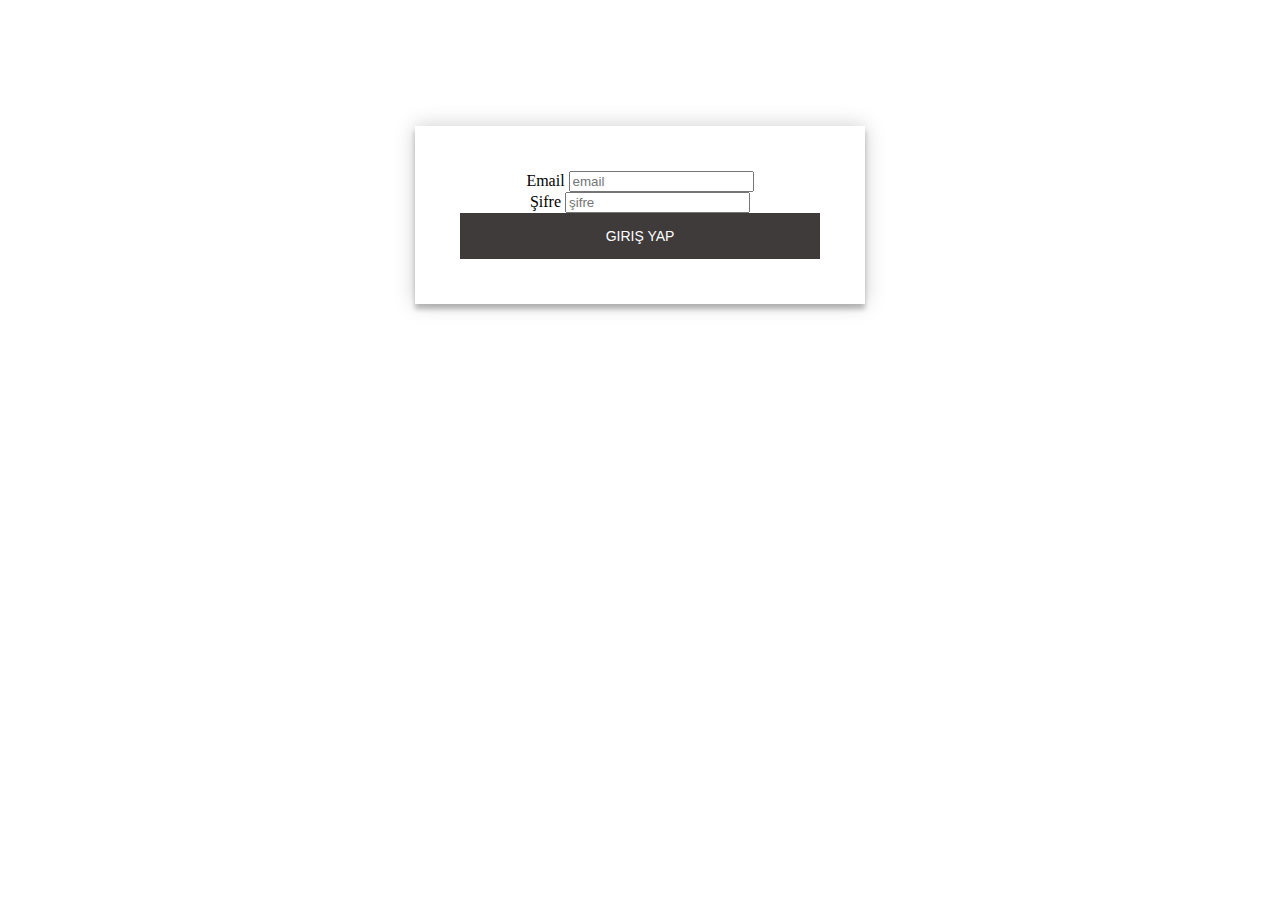
<file: index.html>
<!doctype html>
<html lang="en">
  <head>
    <meta charset="utf-8">
    <meta name="viewport" content="width=device-width, initial-scale=1">
    <link href="https://cdn.jsdelivr.net/npm/bootstrap@5.1.3/dist/css/bootstrap.min.css" rel="stylesheet" integrity="sha384-1BmE4kWBq78iYhFldvKuhfTAU6auU8tT94WrHftjDbrCEXSU1oBoqyl2QvZ6jIW3" crossorigin="anonymous">
   
    <link rel="stylesheet" href="login.css">
    </head>
    <body>
    <div id="form">
      <form action="login.php"   class="container" >
        <!-- Email input -->
        <div class="form-outline mb-4">
          <label class="form-label">Email</label>
          <input type="email" name="email1" class="form-control"placeholder="email"  required/>
        </div>
        <!-- Password input -->
        <div class="form-outline mb-4" >
          <label class="form-label" >Şifre</label>
          <input type="password" name="sifre1"  class="form-control"placeholder="şifre"  />
        </div>
        <!-- Submit button -->
        <button type="submit" class="btn btn-primary btn-block mb-4" id="btn">Giriş Yap</button>
    
      </form>
  </div>
  </body>
</html>
</file>
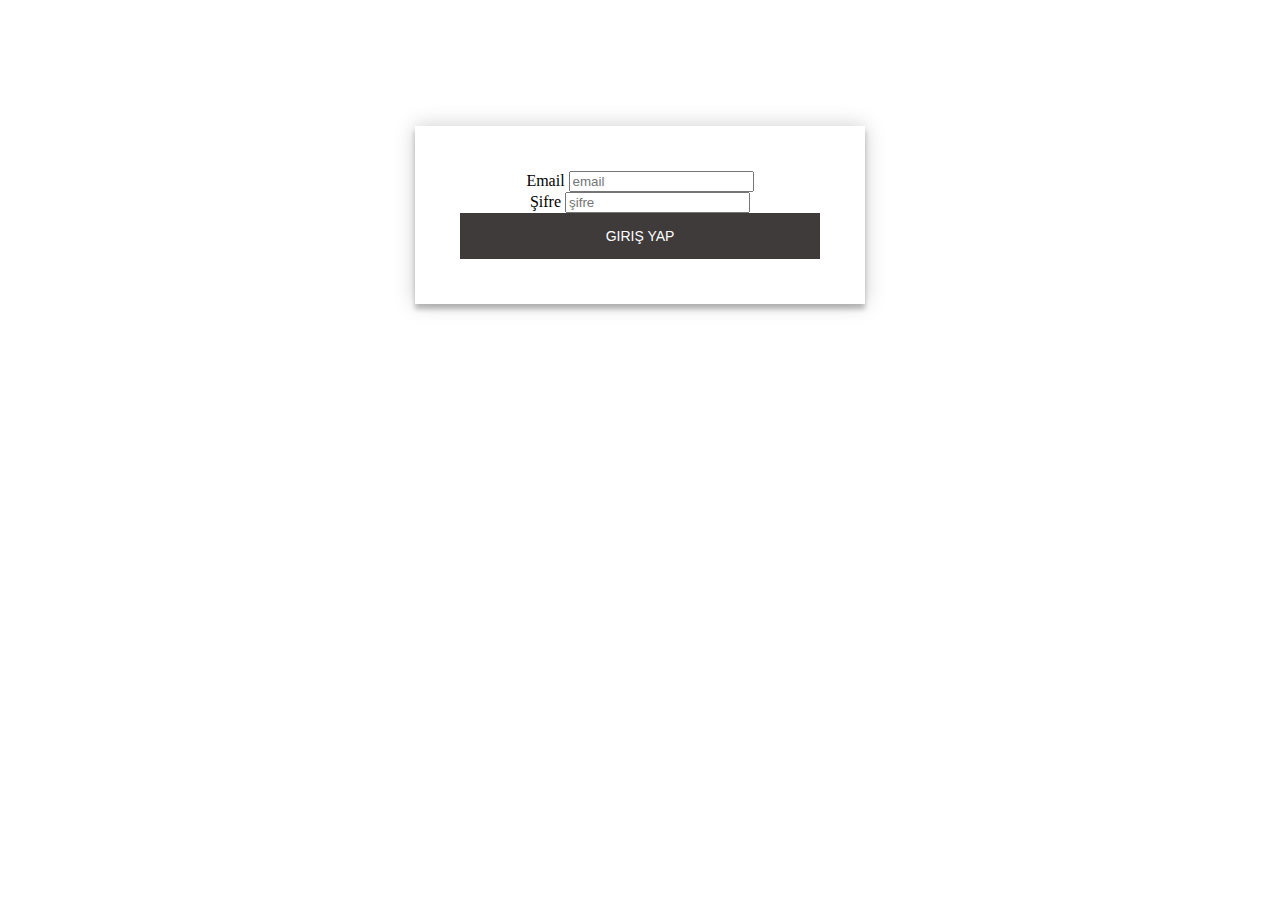
<file: public_html/index.html>
<!doctype html>
<html lang="en">
  <head>
    <meta charset="utf-8">
    <meta name="viewport" content="width=device-width, initial-scale=1">
    <link href="https://cdn.jsdelivr.net/npm/bootstrap@5.1.3/dist/css/bootstrap.min.css" rel="stylesheet" integrity="sha384-1BmE4kWBq78iYhFldvKuhfTAU6auU8tT94WrHftjDbrCEXSU1oBoqyl2QvZ6jIW3" crossorigin="anonymous">
   
    <link rel="stylesheet" href="login.css">
    </head>
    <body>
    <div id="form">
      <form action="login.php"   class="container" method="post" >
        <!-- Email input -->
        <div class="form-outline mb-4">
          <label class="form-label">Email</label>
          <input type="email" name="email1" class="form-control"placeholder="email"  required/>
        </div>
        <!-- Password input -->
        <div class="form-outline mb-4" >
          <label class="form-label" >Şifre</label>
          <input type="password" name="sifre1"  class="form-control"placeholder="şifre"  />
        </div>
        <!-- Submit button -->
        <button type="submit" class="btn btn-primary btn-block mb-4" id="btn">Giriş Yap</button>
    
      </form>
  </div>
  </body>
</html>
</file>
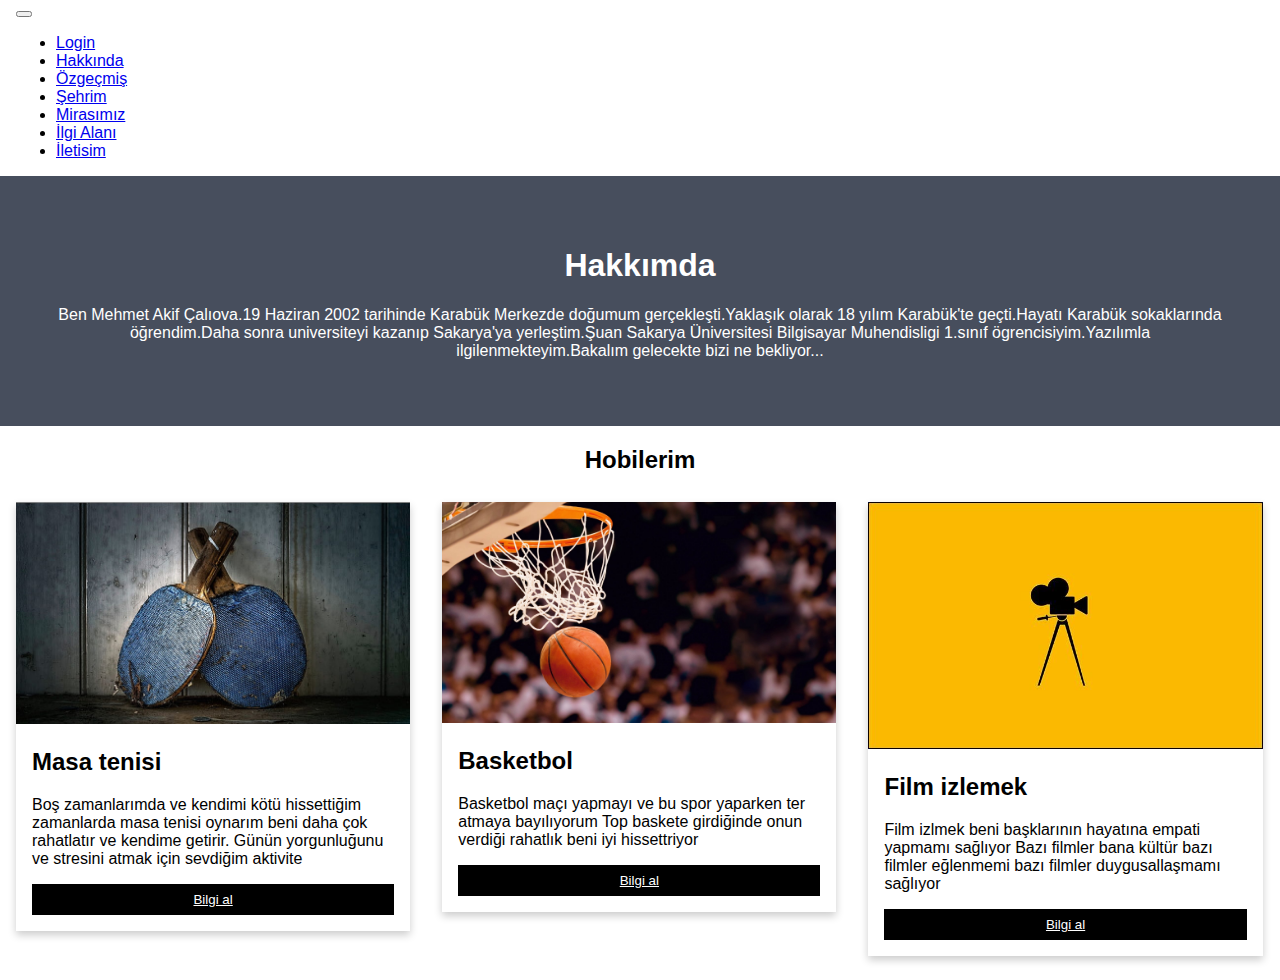
<file: hakkında.html>
<!doctype html>
<html lang="en">
  <meta name="viewport" content="width=device-width, initial-scale=1">
  
 
  <head>
    <meta charset="utf-8">
    <meta name="viewport" content="width=device-width, initial-scale=1">
    <link href="https://cdn.jsdelivr.net/npm/bootstrap@5.1.3/dist/css/bootstrap.min.css" rel="stylesheet" integrity="sha384-1BmE4kWBq78iYhFldvKuhfTAU6auU8tT94WrHftjDbrCEXSU1oBoqyl2QvZ6jIW3" crossorigin="anonymous">
    <meta charset="UTF-8">
    <link rel="stylesheet" href="hakkında.css">
  </head>
  <body>
    <script src="https://cdn.jsdelivr.net/npm/bootstrap@5.1.3/dist/js/bootstrap.bundle.min.js" integrity="sha384-ka7Sk0Gln4gmtz2MlQnikT1wXgYsOg+OMhuP+IlRH9sENBO0LRn5q+8nbTov4+1p" crossorigin="anonymous"></script>

  <nav class="navbar navbar-dark bg-dark bg-opacity-50 navbar-expand-lg  text-white">
    <div class="container py-2">
      <button class="navbar-toggler" type="button" data-bs-toggle="collapse" data-bs-target="#navbarTogglerDemo01" aria-controls="navbarTogglerDemo01" aria-expanded="false" aria-label="Toggle navigation">
        <span class="navbar-toggler-icon">
        </span>
      </button>
      <div class="collapse navbar-collapse" id="navbarTogglerDemo01"> 
        <ul class="navbar-nav ms-auto mb-2 mb-lg-0">
          <li class="nav-item px-3">
            <a class="nav-link active" aria-current="page" href="index.html">Login</a>
          </li>
          <li class="nav-item px-3">
            <a class="nav-link active " aria-current="page"   href="hakkında.html">Hakkında</a>
          </li>
          <li class="nav-item px-3">
            <a class="nav-link active" aria-current="page" href="özgeçmiş.html">Özgeçmiş</a>
          </li>
          <li class="nav-item px-3">
            <a class="nav-link active" aria-current="page" href="sehrim.html">Şehrim</a>
          </li>
          <li class="nav-item px-3">
            <a class="nav-link active" aria-current="page" href="mirasımız.html">Mirasımız</a>
          </li>
          <li class="nav-item px-3">
            <a class="nav-link active" aria-current="page" href="ilgialani.html">İlgi Alanı</a>
          </li>
          <li class="nav-item px-3">
            <a class="nav-link active" aria-current="page" href="iletisim.html">İletisim</a>
          </li>
        </ul>

      </div>
    </div>
  </nav>
    <div class="about-section">
      <h1>Hakkımda</h1>
      <p>Ben Mehmet Akif Çalıova.19 Haziran 2002 tarihinde Karabük Merkezde doğumum gerçekleşti.Yaklaşık olarak 18 yılım Karabük'te geçti.Hayatı Karabük sokaklarında öğrendim.Daha sonra universiteyi kazanıp Sakarya'ya yerleştim.Şuan Sakarya Üniversitesi Bilgisayar Muhendisligi 1.sınıf ögrencisiyim.Yazılımla ilgilenmekteyim.Bakalım gelecekte bizi ne bekliyor...</p>

    </div>
    
    <h2 style="text-align:center">Hobilerim</h2>
    <div class="row">
      <div class="column">
        <div class="card">
          <img src="tenis.jpg" alt="Jane" style="width:100%">
          <div class="container">
            <h2>Masa tenisi</h2>
      
            <p>Boş zamanlarımda ve kendimi kötü hissettiğim zamanlarda masa tenisi oynarım
              beni daha çok rahatlatır ve kendime getirir.
              Günün yorgunluğunu ve stresini atmak için sevdiğim aktivite
            </p>
           
            <p><button class="button"><a style="color: white;" href="https://tr.wikipedia.org/wiki/Masa_tenisi">Bilgi al</a></button></p>
          </div>
        </div>
      </div>
    
      <div class="column">
        <div class="card">
          <img src="basketbol.jpg" alt="Mike" style="width:100%">

          <div class="container">
            <h2>Basketbol</h2>
            
            <p>Basketbol maçı yapmayı ve bu spor yaparken ter atmaya bayılıyorum 
              Top baskete girdiğinde onun verdiği rahatlık beni iyi hissettriyor 
            </p>
            
            <p><button class="button"><a style="color: white;" href="https://tr.wikipedia.org/wiki/Basketbol"> Bilgi al </a></button></p>
          </div>
        </div>
      </div>
      
      <div class="column">
        <div class="card">
          <img src="film.jpg" alt="John" style="width:100%">
          <div class="container">
            <h2>Film izlemek</h2>
           
            <p>Film izlmek beni başklarının hayatına empati yapmamı sağlıyor
              Bazı filmler bana kültür bazı filmler eğlenmemi bazı filmler duygusallaşmamı sağlıyor
            </p>
            
            <p><button class="button"><a style="color: white;" href="https://www.google.com/search?q=film+&sxsrf=ALiCzsb8pIIviTz2uUxdvX0xqRcjIJqkug%3A1652627258254&ei=OheBYpSGD7mPxc8PxfWC2AQ&ved=0ahUKEwiUi7Kl5OH3AhW5R_EDHcW6AEsQ4dUDCA4&uact=5&oq=film+&gs_lcp=[base64]&sclient=gws-wiz">Bilgi al</a></button></p>
          </div>
        </div>
      </div>
    </div>

  </body>
</html>
</file>
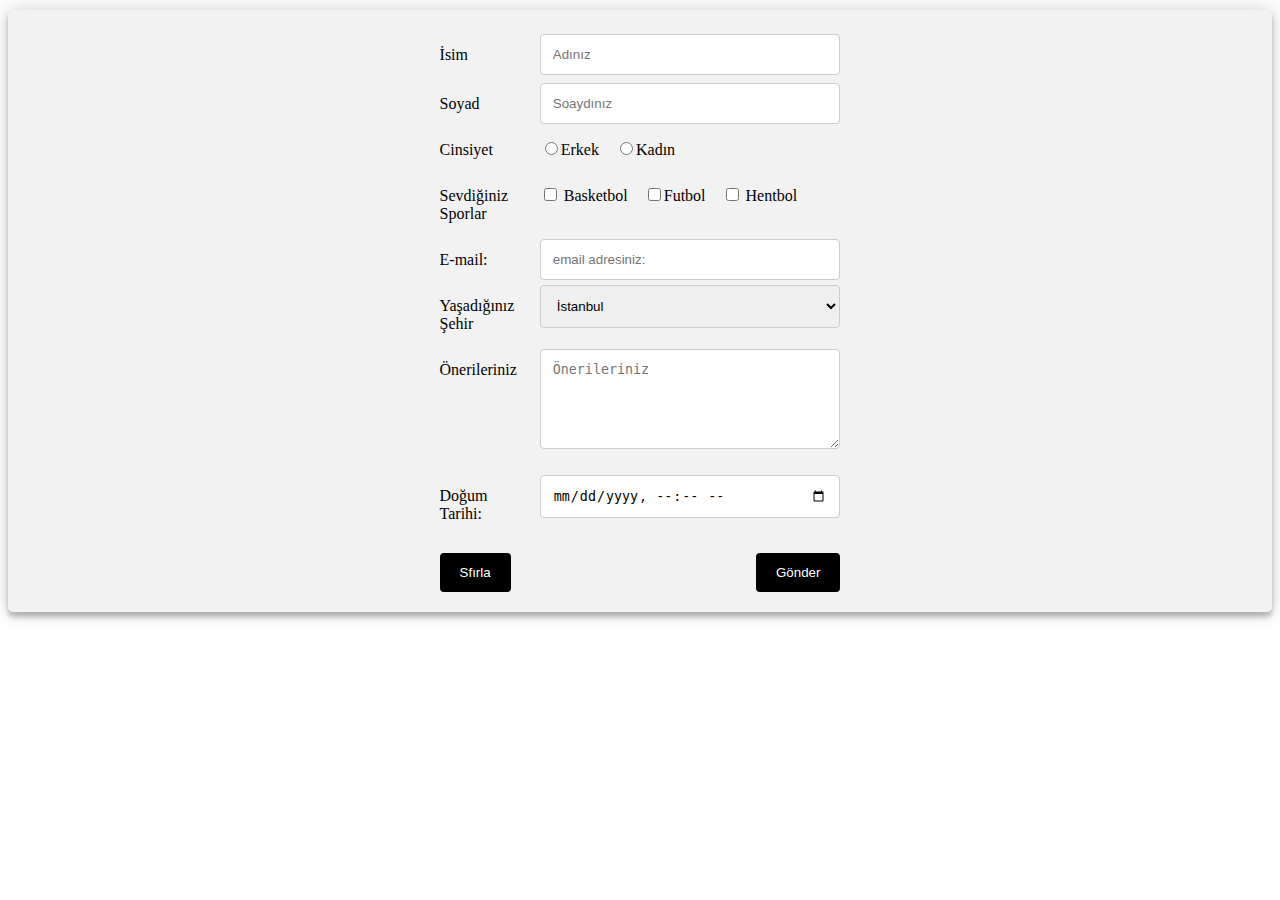
<file: iletisim.html>
<!DOCTYPE html>
<html>
    <head>
        <link rel="stylesheet" href="iletisim.css">
       
        <meta charset="utf-8">
        <meta name="viewport" content="width=device-width, initial-scale=1">
    </head>
    <body>
      <script src="iletisim.js"></script>
   <script src="https://cdn.jsdelivr.net/npm/bootstrap@5.1.3/dist/js/bootstrap.bundle.min.js" integrity="sha384-ka7Sk0Gln4gmtz2MlQnikT1wXgYsOg+OMhuP+IlRH9sENBO0LRn5q+8nbTov4+1p" crossorigin="anonymous"></script>
        
<div class="container" style="display: flex; justify-content: center; align-items: center; margin-top: 10px;">


    <form action="iletisim.php" name="kontrol" onsubmit=" kontrol()" method="POST">

    <div class="row">
      <div class="col-25">
        <label for="fname">İsim</label>
      </div>
      <div class="col-75">
        <input type="text" id="fname" name="firstname" placeholder="Adınız">
      </div>
      <div id="sonuc" class="col-25"> </div>
    </div>

    <div class="row">
      <div class="col-25">
        <label for="lname">Soyad</label>
      </div>
      <div class="col-75">
        <input type="text" id="lname" name="lastname" placeholder="Soaydınız">
      </div>
    </div>

    <div class="row">
        <div class="col-25">
          <label >Cinsiyet</label>
        </div>
        <div class="col-75">
          <input type="radio"  name="cinsiyet" value="Erkek" ><label >Erkek </label>
          <input type="radio"  name="cinsiyet" value="Kadın"  ><label >Kadın </label>
          
        </div>
      </div>

      <div class="row">
        <div class="col-25">
          <label >Sevdiğiniz Sporlar</label>
        </div>
        <div class="col-75">
          <input type="checkbox"  name="spor[]" value="Basketbol"> <label>Basketbol</label>
          <input type="checkbox"  name="spor[]"  value="Futbol"><label>Futbol</label>
          <input type="checkbox"  name="spor[]" value="Hentbol"> <label> Hentbol</label>
          
        </div>
      </div>

      <div class="row">
        <div class="col-25">
          <label >E-mail:</label>
        </div>
        <div class="col-75">
          <input type="text"  name="email"placeholder="email adresiniz:">
        </div>
      </div>

      
  

    <div class="row">
      <div class="col-25">
        <label for="country">Yaşadığınız Şehir</label>
      </div>
      <div class="col-75">
        <select id="country" name="sehir">
          <option value="İstanbul">İstanbul</option>
          <option value="Ankara">Ankara</option>
          <option value="İzmir">İzmir</option>
          <option value="Antalya">Antalya</option>
          <option value="Bolu">Bolu</option>
          <option value="Bursa">Bursa</option>
          <option value="Düzce">Düzce</option>
          <option value="Erzincan">Erzincan</option>
          <option value="Erzurum">Erzurum</option>
          <option value="Eskişehir">Eskişehir</option>
          <option value="Isparta">Isparta</option>
          <option value="Karabük">Karabük</option>
          <option value="Kastamonu">Kastamonu</option>
          <option value="Kayseri">Kayseri</option>
          <option value="Kırşehir">Kırşehir</option>
          <option value="Kilis">Kilis</option>
          <option value="Kocaeli">Kocaeli</option>
          <option value="Konya">Konya</option>
          <option value="Manisa">Manisa</option>
          <option value="Sakarya">Sakarya</option>
          <option value="Samsun">Samsun</option>
          <option value="Sivas">Sivas</option>
          <option value="Şanlıurfa">Şanlıurfa</option>
          <option value="Zonguldak">Zonguldak</option>
        </select>
      </div>
    </div>
    <div class="row">
      <div class="col-25">
        <label for="subject">Önerileriniz</label>
      </div>
      <div class="col-75">
        <textarea id="subject" name="bilgi" placeholder="Önerileriniz" style="height:100px"></textarea>
      </div>
    </div>
    <br>
    <div class="row">
        <div class="col-25">
        <label for="subject">Doğum Tarihi:</label>
        </div>
        <div class="col-75">
            <input type="datetime-local" name="dogum"id=dogum>
        </div>
    </div>
    <br>
    <div class="row">
      <input type="submit" value="Gönder">
      
      <input type="reset"  value="Sfırla">
    </div>
    </form>
  </div>
    </body>
</html>
</file>
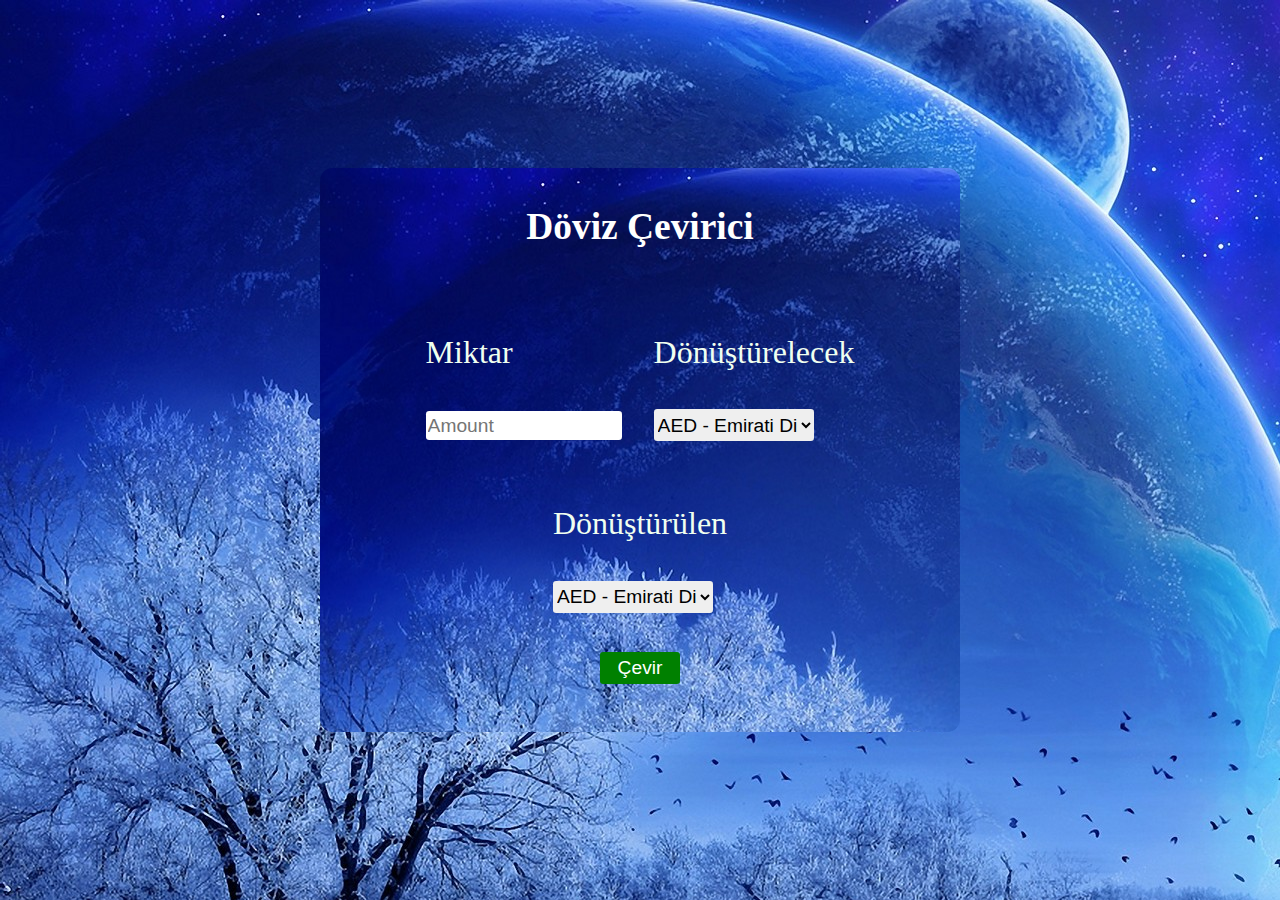
<file: ilgialani.html>
<!DOCTYPE html>
<html lang="en">
<head>
    <meta charset="UTF-8">
    <meta http-equiv="X-UA-Compatible" content="IE=edge">
    <meta name="viewport" content="width=device-width, initial-scale=1.0">
    <title>Currency Convertor</title>
    <link rel="stylesheet" href="currency.css">
    <script src="currency.js"></script>
</head>
<body>
    <div class="container">
        <div class="container-head">
            <h3>
                Döviz Çevirici</h3>
        </div>
        <form action="" class="convert" id="currency-form">
            <div class="convert-box">
                <div class="box">
                   <p>Miktar</p> 
                   <input type="number" step=".0001" name="" id="input-amount" placeholder="Amount">
                </div>
                <div class="box">
                    <p>Dönüştürelecek</p> 
                    <select name="currency-from" id="currency-from">
                        <option value="AED">AED - Emirati Dirham</option>
                        <option value="AFN">AFN - Afghan Afghani</option>
                        <option value="ALL">ALL - Albanian Lek</option>
                        <option value="AMD">AMD - Armenian Dram</option>
                        <option value="ANG">ANG - Dutch Guilder</option>
                        <option value="AOA">AOA - Angolan Kwanza</option>
                        <option value="ARS">ARS - Argentine Peso</option>
                        <option value="AUD">AUD - Australian Dollar</option>
                        <option value="AWG">AWG - Aruban or Dutch Guilder</option>
                        <option value="AZN">AZN - Azerbaijan Manat</option>
                        <option value="BAM">BAM - Bosnian Convertible Mark</option>
                        <option value="BBD">BBD - Barbadian or Bajan Dollar</option>
                        <option value="BDT">BDT - Bangladeshi Taka</option>
                        <option value="BGN">BGN - Bulgarian Lev</option>
                        <option value="BHD">BHD - Bahraini Dinar</option>
                        <option value="BIF">BIF - Burundian Franc</option>
                        <option value="BMD">BMD - Bermudian Dollar</option>
                        <option value="BND">BND - Bruneian Dollar</option>
                        <option value="BOB">BOB - Bolivian Boliviano</option>
                        <option value="BRL">BRL - Brazilian Real</option>
                        <option value="BSD">BSD - Bahamian Dollar</option>
                        <option value="BTC">BTC - Bitcoin</option>
                        <option value="BTN">BTN - Bhutanese Ngultrum</option>
                        <option value="BWP">BWP - Botswana Pula</option>
                        <option value="BYN">BYN - Belarusian Ruble</option>
                        <option value="BZD">BZD - Belizean Dollar</option>
                        <option value="CAD">CAD - Canadian Dollar</option>
                        <option value="CDF">CDF - Congolese Franc</option>
                        <option value="CHF">CHF - Swiss Franc</option>
                        <option value="CLF">CLF - Central African Franc</option>
                        <option value="CLP">CLP - Chilean Peso</option>
                        <option value="CNH">CNH - Chinese Yuan Renminbi</option>
                        <option value="CNY">CNY - Chinese Yuan Renminbi</option>
                        <option value="COP">COP - Colombian Peso</option>
                        <option value="CRC">CRC - Costa Rican Colon</option>
                        <option value="CUC">CUC - Cuban Convertible Peso</option>
                        <option value="CUP">CUP - Cuban Peso</option>
                        <option value="CVE">CVE - Cape Verdean Escudo</option>
                        <option value="CZK">CZK - Czesh Koruna</option>
                        <option value="DJF">DJF - Djiboutian Franc</option>
                        <option value="DKK">DKK - Danish Krone</option>
                        <option value="DOP">DOP - Dominican Peso</option>
                        <option value="DZD">DZD - Algerian Dinar</option>
                        <option value="EGP">EGP - Egyptian Pound</option>
                        <option value="ERN">ERN - Eritrean Nakfa</option>
                        <option value="ETB">ETB - Ethiopian Birr</option>
                        <option value="EUR">EUR - Euro</option>
                        <option value="FJD">FJD - Fijian Dollar</option>
                        <option value="FKP">FKP - Falkland Island Pound</option>
                        <option value="GBP">GBP - British Pound</option>
                        <option value="GEL">GEL - Georgian Lari</option>
                        <option value="GGP">GGP - Guernsey Pound</option>
                        <option value="GHS">GHS - Ghanaian Cedi</option>
                        <option value="GIP">GIP - Gibraltar Pound</option>
                        <option value="GMD">GMD - Gambian Dalasi</option>
                        <option value="GNF">GNF - Guinean Franc</option>
                        <option value="GTQ">GTQ - Guatemalan Quetzal</option>
                        <option value="GYD">GYD - Guyanese Dollar</option>
                        <option value="HKD">HKD - Hong Kong Dollar</option>
                        <option value="HNL">HNL - Honduran Lempira</option>
                        <option value="HRK">HRK - Croatian Kuna</option>
                        <option value="HTG">HTG - Haitian Gourde</option>
                        <option value="HUF">HUF - Hungarian Forint</option>
                        <option value="IDR">IDR - Indonesian Rupiah</option>
                        <option value="ILS">ILS - Israel Shekel</option>
                        <option value="IMP">IMP - Isle of Man Pound</option>
                        <option value="INR">INR - Indian Rupee</option>
                        <option value="IQD">IQD - Iraqi Dinar</option>
                        <option value="IRR">IRR - Iranian Rial</option>
                        <option value="ISK">ISK - Icelandic Krona</option>
                        <option value="JEP">JEP - Jersey Pound</option>
                        <option value="JMD">JMD - Jamaican Dollar</option>
                        <option value="JOD">JOD - Jordanian Dinar</option>
                        <option value="JPY">JPY - Japanese Yen</option>
                        <option value="KES">KES - Kenyan Shilling</option>
                        <option value="KGS">KGS - Krygyzstani Som</option>
                        <option value="KHR">KHR - Cambodian Riel</option>
                        <option value="KMF">KMF - Comorian Franc</option>
                        <option value="KPW">KPW - North Korean Won</option>
                        <option value="KRW">KRW - South Korean Won</option>
                        <option value="KWD">KWD - Kuwaiti Dinar</option>
                        <option value="KYD">KYD - Caymanian Dollar</option>
                        <option value="KZT">KZT - Kazakhstani Tenge</option>
                        <option value="LAK">LAK - Lao Kip</option>
                        <option value="LBP">LBP - Lebanese Pound</option>
                        <option value="LKR">LKR - Sri Lankan Rupee</option>
                        <option value="LRD">LRD - Liberian Dollar</option>
                        <option value="LSL">LSL - Basotho Loti</option>
                        <option value="LYD">LYD - Libyan Dinar</option>
                        <option value="MAD">MAD - Moroccan Dirham</option>
                        <option value="MDL">MDL - Moldovan Leu</option>
                        <option value="MGA">MGA - Malagasy Ariary</option>
                        <option value="MKD">MKD - Macedonian Denar</option>
                        <option value="MMK">MMK - Burmese Kyat</option>
                        <option value="MNT">MNT - Mongolian Tughrik</option>
                        <option value="MOP">MOP - Macau Pataca</option>
                        <option value="MRO">MRO - Mauritanian Ouguiya</option>
                        <option value="MRU">MRU - Mauritanian Ouguiya</option>
                        <option value="MUR">MUR - Mauritian Rupee</option>
                        <option value="MVR">MVR - Maldivian Rufiyaa</option>
                        <option value="MWK">MWK - Malawian Kwacha</option>
                        <option value="MXN">MXN - Mexican Peso</option>
                        <option value="MYR">MYR - Malaysian Ringgit</option>
                        <option value="MZN">MZN - Mozambican Metical</option>
                        <option value="NAD">NAD - Namibian Dollar</option>
                        <option value="NGN">NGN - Nigerian Naira</option>
                        <option value="NIO">NIO - Nicaraguan Cordoba</option>
                        <option value="NOK">NOK - Norwegian Krone</option>
                        <option value="NPR">NPR - Nepalese Rupee</option>
                        <option value="NZD">NZD - New Zealand Dollar</option>
                        <option value="OMR">OMR - Oman Rial</option>
                        <option value="PAB">PAB - Panamanian Balboa</option>
                        <option value="PEN">PEN - Peruvian Sol</option>
                        <option value="PGK">PGK - Papua New Guinean Kina</option>
                        <option value="PHP">PHP - Philippine Peso</option>
                        <option value="PKR">PKR - Pakistani Rupee</option>
                        <option value="PLN">PLN - Polish Zloty</option>
                        <option value="PYG">PYG - Paraguayan Guarani</option>
                        <option value="QAR">QAR - Qatari Riyal</option>
                        <option value="RON">RON - Romanian Leu</option>
                        <option value="RSD">RSD - Serbian Dollar</option>
                        <option value="RUB">RUB - Russian Ruble</option>
                        <option value="RWF">RWF - Rwandan Franc</option>
                        <option value="SAR">SAR - Saudi Arabian Riyal</option>
                        <option value="SBD">SBD - Solomon Islander Dollar</option>
                        <option value="SCR">SCR - Seychellois Rupee</option>
                        <option value="SDG">SDG - Sudanese Pound</option>
                        <option value="SEK">SEK - Swedish Krona</option>
                        <option value="SGD">SGD - Singapore Dollar</option>
                        <option value="SHP">SHP - Saint Helenian Pound</option>
                        <option value="SLL">SLL - Sierra Leonean Leone</option>
                        <option value="SOS">SOS - Somali Shilling</option>
                        <option value="SRD">SRD - Surinamese Dollar</option>
                        <option value="SSP">SSP - South Sudanese Pound</option>
                        <option value="STD">STD - Sao Tomean Dobra</option>
                        <option value="STN">STN - Sao Tomean Dobra</option>
                        <option value="SVC">SVC - Salvodoran Colon</option>
                        <option value="SYP">SYP - Syrian Pound</option>
                        <option value="SZL">SZL - Swazi Lilangeni</option>
                        <option value="THB">THB - Thai Baht</option>
                        <option value="TJS">TJS - Tajikistani Solomoni</option>
                        <option value="TMT">TMT - Turmenistani Manat</option>
                        <option value="TND">TND - Tunisian Dollar</option>
                        <option value="TOP">TOP - Tongan Pa'anga</option>
                        <option value="TRY">TRY - Turkish Lira</option>
                        <option value="TTD">TTD - Trinidadian Dollar</option>
                        <option value="TWD">TWD - Taiwan New Dollar</option>
                        <option value="TZS">TZS - Tanzanian Shilling</option>
                        <option value="UAH">UAH - Ukranian Hryvnia</option>
                        <option value="UGX">UGX - Ugandan Shilling</option>
                        <option value="USD">USD - US Dollar</option>
                        <option value="UYU">UYU - Uruguayian Peso</option>
                        <option value="UZS">UZS - Uzbekistani Som</option>
                        <option value="VES">VES - Venezuelan Bolivar</option>
                        <option value="VND">VND - Vietnamese Dong</option>
                        <option value="VUV">VUV - Ni-Vanuatu Vatu</option>
                        <option value="WST">WST - Samoan Tala</option>
                        <option value="XAF">XAF - Central African Franc</option>
                        <option value="XAG">XAG - Silver Ounce</option>
                        <option value="XAU">XAU - Gold Ounce</option>
                        <option value="XCD">XCD - East Caribbean Dollar</option>
                        <option value="XDR">XDR - IMR Special Drawing Rights</option>
                        <option value="XOF">XOF - CFA Franc</option>
                        <option value="XPD">XPD - Palladium Ounce</option>
                        <option value="XPF">XPF - CFP Franc</option>
                        <option value="XPT">XPT - Platinum Ounce</option>
                        <option value="YER">YER - Yemeni Rial</option>
                        <option value="ZAR">ZAR - South African Rand</option>
                        <option value="ZMW">ZMW - Zambian Kwacha</option>
                        <option value="ZWL">ZWL - Zimbabwean Dollar</option>
                    </select>
                </div>
                <div class="box">
                    <p>Dönüştürülen</p> 
                    <select name="currency-to" id="currency-to">
                        <option value="AED">AED - Emirati Dirham</option>
                        <option value="AFN">AFN - Afghan Afghani</option>
                        <option value="ALL">ALL - Albanian Lek</option>
                        <option value="AMD">AMD - Armenian Dram</option>
                        <option value="ANG">ANG - Dutch Guilder</option>
                        <option value="AOA">AOA - Angolan Kwanza</option>
                        <option value="ARS">ARS - Argentine Peso</option>
                        <option value="AUD">AUD - Australian Dollar</option>
                        <option value="AWG">AWG - Aruban or Dutch Guilder</option>
                        <option value="AZN">AZN - Azerbaijan Manat</option>
                        <option value="BAM">BAM - Bosnian Convertible Mark</option>
                        <option value="BBD">BBD - Barbadian or Bajan Dollar</option>
                        <option value="BDT">BDT - Bangladeshi Taka</option>
                        <option value="BGN">BGN - Bulgarian Lev</option>
                        <option value="BHD">BHD - Bahraini Dinar</option>
                        <option value="BIF">BIF - Burundian Franc</option>
                        <option value="BMD">BMD - Bermudian Dollar</option>
                        <option value="BND">BND - Bruneian Dollar</option>
                        <option value="BOB">BOB - Bolivian Boliviano</option>
                        <option value="BRL">BRL - Brazilian Real</option>
                        <option value="BSD">BSD - Bahamian Dollar</option>
                        <option value="BTC">BTC - Bitcoin</option>
                        <option value="BTN">BTN - Bhutanese Ngultrum</option>
                        <option value="BWP">BWP - Botswana Pula</option>
                        <option value="BYN">BYN - Belarusian Ruble</option>
                        <option value="BZD">BZD - Belizean Dollar</option>
                        <option value="CAD">CAD - Canadian Dollar</option>
                        <option value="CDF">CDF - Congolese Franc</option>
                        <option value="CHF">CHF - Swiss Franc</option>
                        <option value="CLF">CLF - Central African Franc</option>
                        <option value="CLP">CLP - Chilean Peso</option>
                        <option value="CNH">CNH - Chinese Yuan Renminbi</option>
                        <option value="CNY">CNY - Chinese Yuan Renminbi</option>
                        <option value="COP">COP - Colombian Peso</option>
                        <option value="CRC">CRC - Costa Rican Colon</option>
                        <option value="CUC">CUC - Cuban Convertible Peso</option>
                        <option value="CUP">CUP - Cuban Peso</option>
                        <option value="CVE">CVE - Cape Verdean Escudo</option>
                        <option value="CZK">CZK - Czesh Koruna</option>
                        <option value="DJF">DJF - Djiboutian Franc</option>
                        <option value="DKK">DKK - Danish Krone</option>
                        <option value="DOP">DOP - Dominican Peso</option>
                        <option value="DZD">DZD - Algerian Dinar</option>
                        <option value="EGP">EGP - Egyptian Pound</option>
                        <option value="ERN">ERN - Eritrean Nakfa</option>
                        <option value="ETB">ETB - Ethiopian Birr</option>
                        <option value="EUR">EUR - Euro</option>
                        <option value="FJD">FJD - Fijian Dollar</option>
                        <option value="FKP">FKP - Falkland Island Pound</option>
                        <option value="GBP">GBP - British Pound</option>
                        <option value="GEL">GEL - Georgian Lari</option>
                        <option value="GGP">GGP - Guernsey Pound</option>
                        <option value="GHS">GHS - Ghanaian Cedi</option>
                        <option value="GIP">GIP - Gibraltar Pound</option>
                        <option value="GMD">GMD - Gambian Dalasi</option>
                        <option value="GNF">GNF - Guinean Franc</option>
                        <option value="GTQ">GTQ - Guatemalan Quetzal</option>
                        <option value="GYD">GYD - Guyanese Dollar</option>
                        <option value="HKD">HKD - Hong Kong Dollar</option>
                        <option value="HNL">HNL - Honduran Lempira</option>
                        <option value="HRK">HRK - Croatian Kuna</option>
                        <option value="HTG">HTG - Haitian Gourde</option>
                        <option value="HUF">HUF - Hungarian Forint</option>
                        <option value="IDR">IDR - Indonesian Rupiah</option>
                        <option value="ILS">ILS - Israel Shekel</option>
                        <option value="IMP">IMP - Isle of Man Pound</option>
                        <option value="INR">INR - Indian Rupee</option>
                        <option value="IQD">IQD - Iraqi Dinar</option>
                        <option value="IRR">IRR - Iranian Rial</option>
                        <option value="ISK">ISK - Icelandic Krona</option>
                        <option value="JEP">JEP - Jersey Pound</option>
                        <option value="JMD">JMD - Jamaican Dollar</option>
                        <option value="JOD">JOD - Jordanian Dinar</option>
                        <option value="JPY">JPY - Japanese Yen</option>
                        <option value="KES">KES - Kenyan Shilling</option>
                        <option value="KGS">KGS - Krygyzstani Som</option>
                        <option value="KHR">KHR - Cambodian Riel</option>
                        <option value="KMF">KMF - Comorian Franc</option>
                        <option value="KPW">KPW - North Korean Won</option>
                        <option value="KRW">KRW - South Korean Won</option>
                        <option value="KWD">KWD - Kuwaiti Dinar</option>
                        <option value="KYD">KYD - Caymanian Dollar</option>
                        <option value="KZT">KZT - Kazakhstani Tenge</option>
                        <option value="LAK">LAK - Lao Kip</option>
                        <option value="LBP">LBP - Lebanese Pound</option>
                        <option value="LKR">LKR - Sri Lankan Rupee</option>
                        <option value="LRD">LRD - Liberian Dollar</option>
                        <option value="LSL">LSL - Basotho Loti</option>
                        <option value="LYD">LYD - Libyan Dinar</option>
                        <option value="MAD">MAD - Moroccan Dirham</option>
                        <option value="MDL">MDL - Moldovan Leu</option>
                        <option value="MGA">MGA - Malagasy Ariary</option>
                        <option value="MKD">MKD - Macedonian Denar</option>
                        <option value="MMK">MMK - Burmese Kyat</option>
                        <option value="MNT">MNT - Mongolian Tughrik</option>
                        <option value="MOP">MOP - Macau Pataca</option>
                        <option value="MRO">MRO - Mauritanian Ouguiya</option>
                        <option value="MRU">MRU - Mauritanian Ouguiya</option>
                        <option value="MUR">MUR - Mauritian Rupee</option>
                        <option value="MVR">MVR - Maldivian Rufiyaa</option>
                        <option value="MWK">MWK - Malawian Kwacha</option>
                        <option value="MXN">MXN - Mexican Peso</option>
                        <option value="MYR">MYR - Malaysian Ringgit</option>
                        <option value="MZN">MZN - Mozambican Metical</option>
                        <option value="NAD">NAD - Namibian Dollar</option>
                        <option value="NGN">NGN - Nigerian Naira</option>
                        <option value="NIO">NIO - Nicaraguan Cordoba</option>
                        <option value="NOK">NOK - Norwegian Krone</option>
                        <option value="NPR">NPR - Nepalese Rupee</option>
                        <option value="NZD">NZD - New Zealand Dollar</option>
                        <option value="OMR">OMR - Oman Rial</option>
                        <option value="PAB">PAB - Panamanian Balboa</option>
                        <option value="PEN">PEN - Peruvian Sol</option>
                        <option value="PGK">PGK - Papua New Guinean Kina</option>
                        <option value="PHP">PHP - Philippine Peso</option>
                        <option value="PKR">PKR - Pakistani Rupee</option>
                        <option value="PLN">PLN - Polish Zloty</option>
                        <option value="PYG">PYG - Paraguayan Guarani</option>
                        <option value="QAR">QAR - Qatari Riyal</option>
                        <option value="RON">RON - Romanian Leu</option>
                        <option value="RSD">RSD - Serbian Dollar</option>
                        <option value="RUB">RUB - Russian Ruble</option>
                        <option value="RWF">RWF - Rwandan Franc</option>
                        <option value="SAR">SAR - Saudi Arabian Riyal</option>
                        <option value="SBD">SBD - Solomon Islander Dollar</option>
                        <option value="SCR">SCR - Seychellois Rupee</option>
                        <option value="SDG">SDG - Sudanese Pound</option>
                        <option value="SEK">SEK - Swedish Krona</option>
                        <option value="SGD">SGD - Singapore Dollar</option>
                        <option value="SHP">SHP - Saint Helenian Pound</option>
                        <option value="SLL">SLL - Sierra Leonean Leone</option>
                        <option value="SOS">SOS - Somali Shilling</option>
                        <option value="SRD">SRD - Surinamese Dollar</option>
                        <option value="SSP">SSP - South Sudanese Pound</option>
                        <option value="STD">STD - Sao Tomean Dobra</option>
                        <option value="STN">STN - Sao Tomean Dobra</option>
                        <option value="SVC">SVC - Salvodoran Colon</option>
                        <option value="SYP">SYP - Syrian Pound</option>
                        <option value="SZL">SZL - Swazi Lilangeni</option>
                        <option value="THB">THB - Thai Baht</option>
                        <option value="TJS">TJS - Tajikistani Solomoni</option>
                        <option value="TMT">TMT - Turmenistani Manat</option>
                        <option value="TND">TND - Tunisian Dollar</option>
                        <option value="TOP">TOP - Tongan Pa'anga</option>
                        <option value="TRY">TRY - Turkish Lira</option>
                        <option value="TTD">TTD - Trinidadian Dollar</option>
                        <option value="TWD">TWD - Taiwan New Dollar</option>
                        <option value="TZS">TZS - Tanzanian Shilling</option>
                        <option value="UAH">UAH - Ukranian Hryvnia</option>
                        <option value="UGX">UGX - Ugandan Shilling</option>
                        <option value="USD">USD - US Dollar</option>
                        <option value="UYU">UYU - Uruguayian Peso</option>
                        <option value="UZS">UZS - Uzbekistani Som</option>
                        <option value="VES">VES - Venezuelan Bolivar</option>
                        <option value="VND">VND - Vietnamese Dong</option>
                        <option value="VUV">VUV - Ni-Vanuatu Vatu</option>
                        <option value="WST">WST - Samoan Tala</option>
                        <option value="XAF">XAF - Central African Franc</option>
                        <option value="XAG">XAG - Silver Ounce</option>
                        <option value="XAU">XAU - Gold Ounce</option>
                        <option value="XCD">XCD - East Caribbean Dollar</option>
                        <option value="XDR">XDR - IMR Special Drawing Rights</option>
                        <option value="XOF">XOF - CFA Franc</option>
                        <option value="XPD">XPD - Palladium Ounce</option>
                        <option value="XPF">XPF - CFP Franc</option>
                        <option value="XPT">XPT - Platinum Ounce</option>
                        <option value="YER">YER - Yemeni Rial</option>
                        <option value="ZAR">ZAR - South African Rand</option>
                        <option value="ZMW">ZMW - Zambian Kwacha</option>
                        <option value="ZWL">ZWL - Zimbabwean Dollar</option>
                    </select>
                </div>
            </div>
            <div class="convert-btn">
                <input type="submit" value="Çevir" id="convert-btn">
            </div>
            <div class="display-result">
                
            </div>
        </form>

    </div>
</body>
</html>
</file>
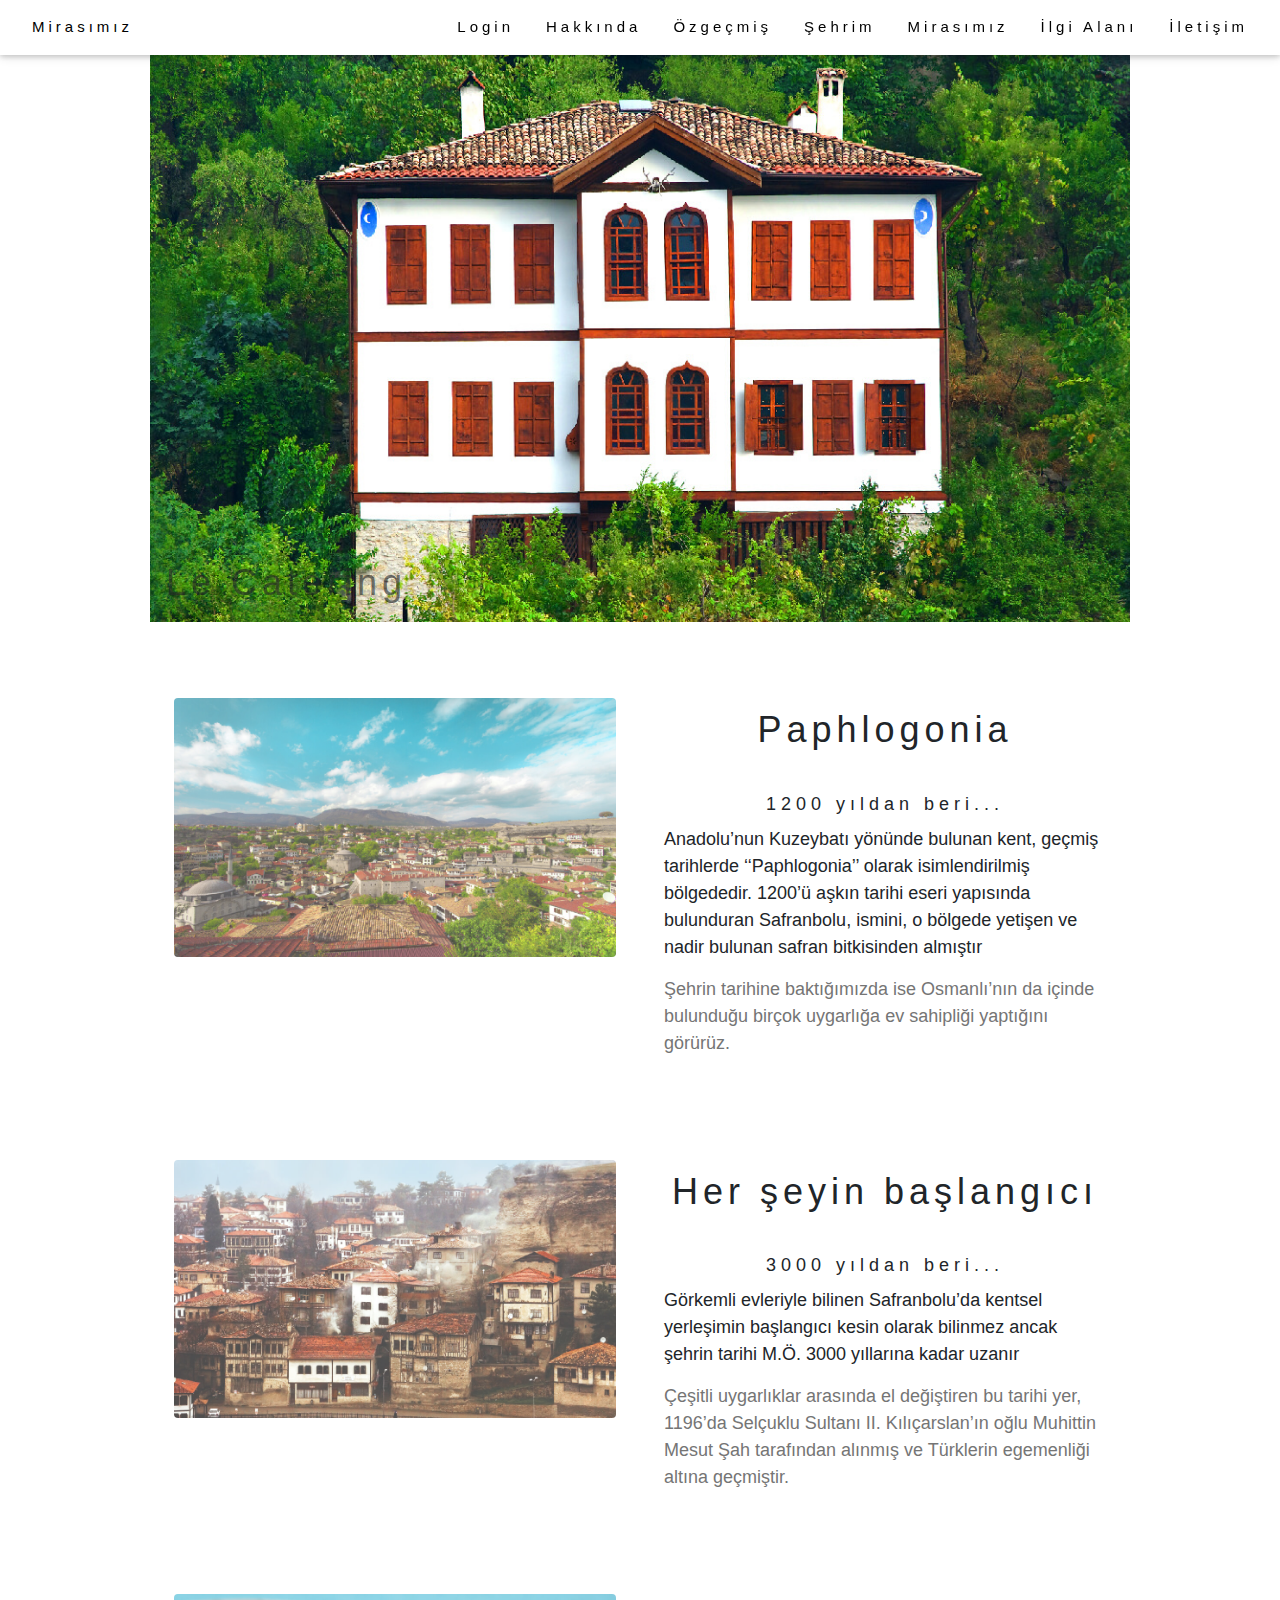
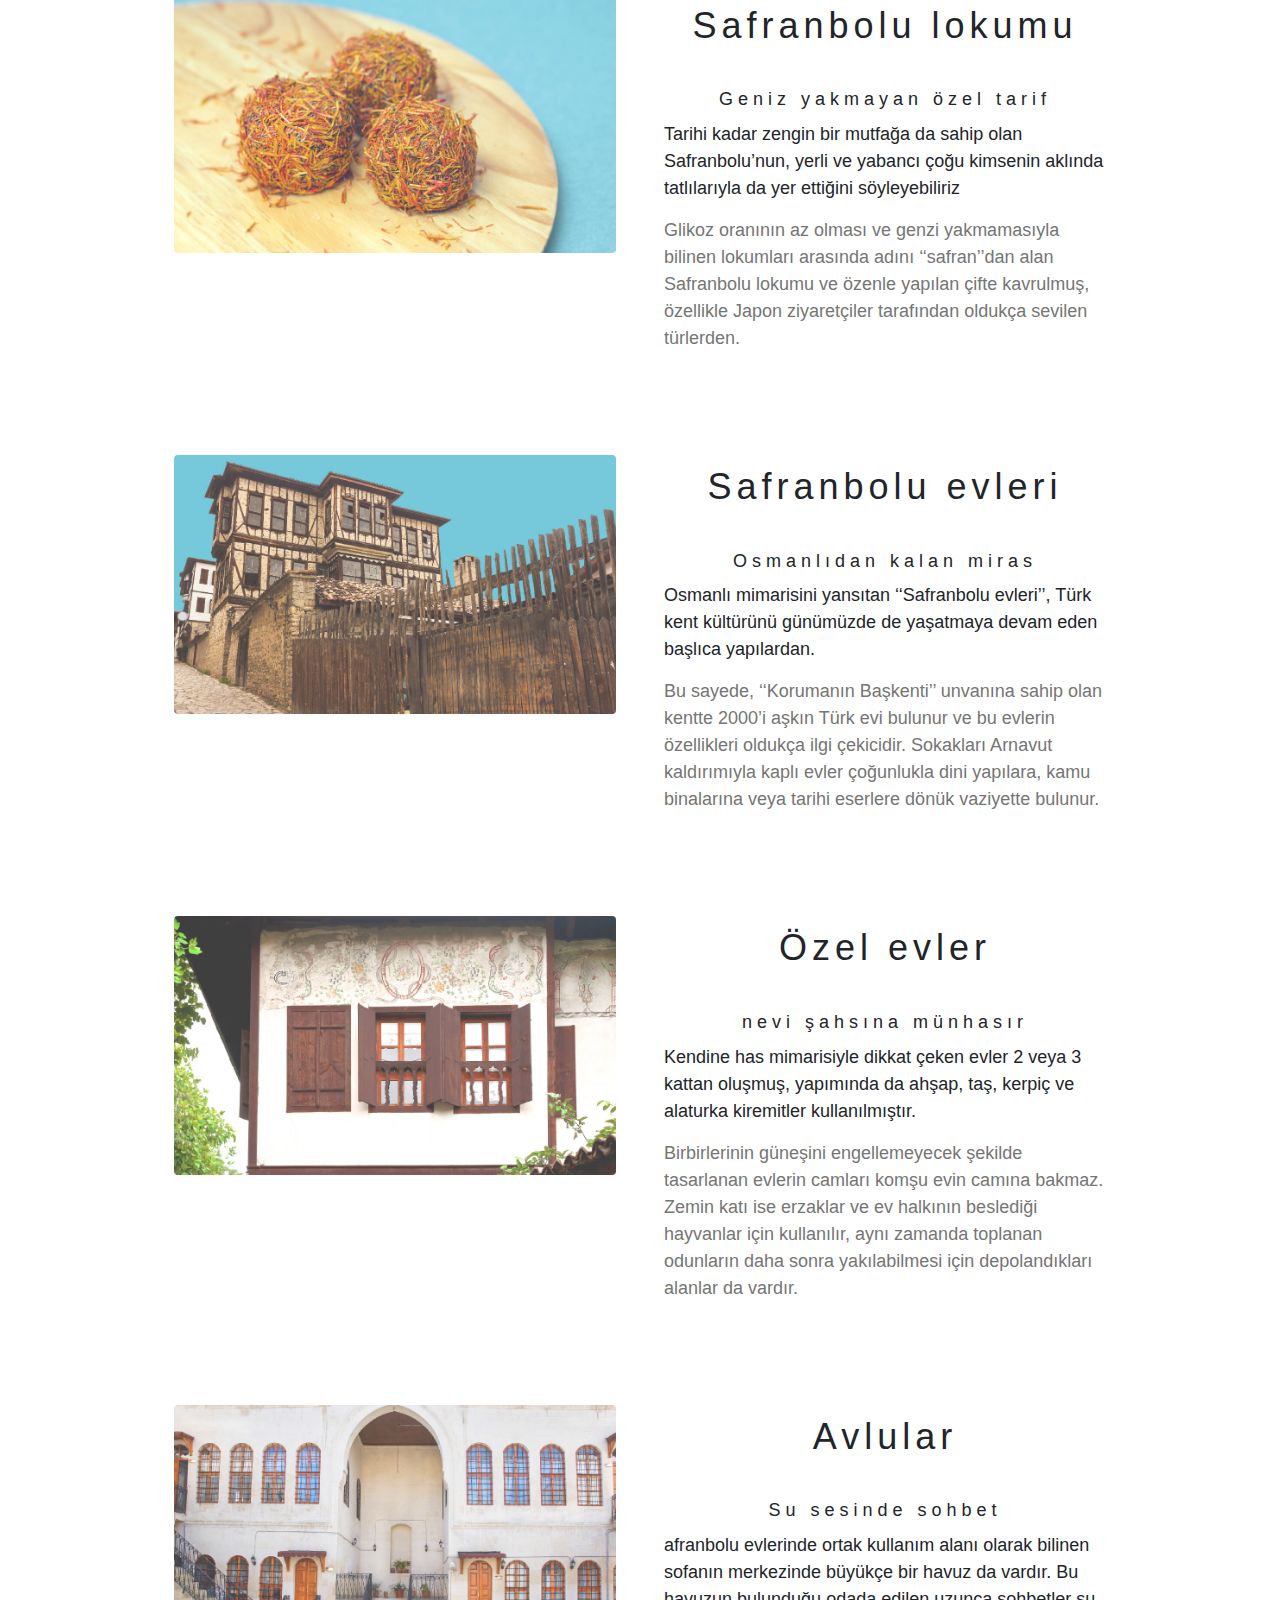
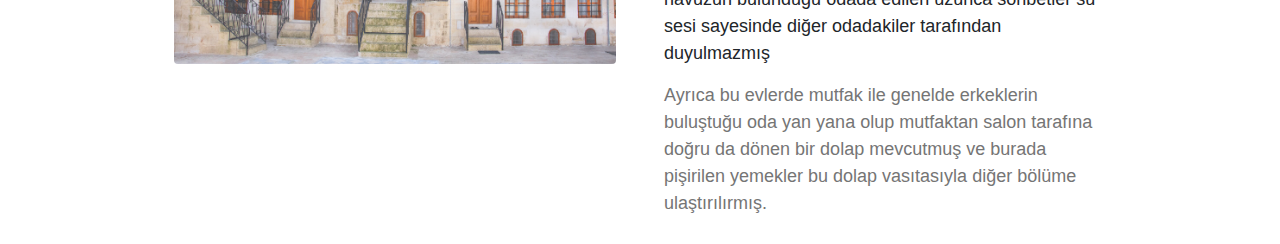
<file: mirasımız.html>
<!DOCTYPE html>
<html>
    <head>
        <link rel="stylesheet" href="bootstrap.css">
        <link rel="stylesheet" href="mirasımız.css">
        <meta name="viewport" content="width=device-width, initial-scale=1.0">
        <link rel="stylesheet" href="https://www.w3schools.com/w3css/4/w3.css">
    </head>
    <body>

<!-- Navigation (Sits on top) -->
<div class="w3-top w3-bar w3-white w3-padding w3-card w3-wide">
    <a href="#home" class="w3-bar-item w3-button">Mirasımız</a>
    
    <!-- Right-sided navbar links. Hide them on small screens -->
    <div class="w3-right w3-hide-small">
    <a href="index.html" class="w3-bar-item w3-button">Login</a>
    <a href="hakkında.html" class="w3-bar-item w3-button">Hakkında</a>
    <a href="özgeçmiş.html" class="w3-bar-item w3-button">Özgeçmiş</a>
    <a href="sehrim.html" class="w3-bar-item w3-button">Şehrim</a>
    <a href="mirasımız.html" class="w3-bar-item w3-button">Mirasımız</a>
    <a href="ilgialani.html" class="w3-bar-item w3-button">İlgi Alanı</a>
    <a href="iletisim.html" class="w3-bar-item w3-button">İletişim</a>
    </div>
    </div>
    
    <!-- Start Content -->
    <div id="home" class="w3-content">
    
    <!-- Image in Display Container-->
    <div class="w3-display-container w3-padding-top-48">
    <img src="img/mirasımız1.jpg" alt="Catering" style="width:100%">
    <div class="w3-display-bottomleft w3-padding w3-opacity">
    <h1>Le Catering</h1>
    </div>
    </div>
    
    <!-- About -->
    <div id="about" class="w3-padding-top-64">
    <div class="w3-row">
    
    <div class="w3-half w3-padding-large w3-hide-small">
    <img src="img/mirasımız2.jpg" class="w3-round w3-image w3-opacity-min" alt="Table" style="width:100%">
    </div>
    
    <div class="w3-half w3-padding-large">
    <h1 class="w3-center">Paphlogonia</h1><br>
    <h5 class="w3-center">1200 yıldan beri...</h5>
    <p class="w3-large">
        Anadolu’nun Kuzeybatı yönünde bulunan kent, geçmiş tarihlerde ‘‘Paphlogonia’’ olarak isimlendirilmiş bölgededir. 1200’ü aşkın tarihi eseri yapısında bulunduran Safranbolu, ismini, o bölgede yetişen ve nadir bulunan safran bitkisinden almıştır</p>
    <p class="w3-large w3-text-grey w3-hide-medium">
        Şehrin tarihine baktığımızda ise Osmanlı’nın da içinde bulunduğu birçok uygarlığa ev sahipliği yaptığını görürüz.

        </p>
    </div>
    
    </div>
    </div>

    <div id="about" class="w3-padding-top-64">
        <div class="w3-row">
        
        <div class="w3-half w3-padding-large w3-hide-small">
        <img src="img/mirasımız3.jpg" class="w3-round w3-image w3-opacity-min" alt="Table" style="width:100%">
        </div>
        
        <div class="w3-half w3-padding-large">
        <h1 class="w3-center">Her şeyin başlangıcı</h1><br>
        <h5 class="w3-center">3000 yıldan beri...</h5>
        <p class="w3-large">
            Görkemli evleriyle bilinen Safranbolu’da kentsel yerleşimin başlangıcı kesin olarak bilinmez ancak şehrin tarihi M.Ö. 3000 yıllarına kadar uzanır</p>
        <p class="w3-large w3-text-grey w3-hide-medium">
            Çeşitli uygarlıklar arasında el değiştiren bu tarihi yer, 1196’da Selçuklu Sultanı II. Kılıçarslan’ın oğlu Muhittin Mesut Şah tarafından alınmış ve Türklerin egemenliği altına geçmiştir.
    
            </p>
        </div>
        
        </div>
        </div>
        
        <div id="about" class="w3-padding-top-64">
            <div class="w3-row">
            
            <div class="w3-half w3-padding-large w3-hide-small">
            <img src="img/mirasımız4.jpg" class="w3-round w3-image w3-opacity-min" alt="Table" style="width:100%">
            </div>
            
            <div class="w3-half w3-padding-large">
            <h1 class="w3-center">Safranbolu lokumu</h1><br>
            <h5 class="w3-center">Geniz yakmayan özel tarif</h5>
            <p class="w3-large">
                Tarihi kadar zengin bir mutfağa da sahip olan Safranbolu’nun, yerli ve yabancı çoğu kimsenin aklında tatlılarıyla da yer ettiğini söyleyebiliriz</p>
            <p class="w3-large w3-text-grey w3-hide-medium">
                Glikoz oranının az olması ve genzi yakmamasıyla bilinen lokumları arasında adını ‘‘safran’’dan alan Safranbolu lokumu ve özenle yapılan çifte kavrulmuş, özellikle Japon ziyaretçiler tarafından oldukça sevilen türlerden.
                </p>
            </div>
            
            </div>
            </div>

            <div id="about" class="w3-padding-top-64">
                <div class="w3-row">
                
                <div class="w3-half w3-padding-large w3-hide-small">
                <img src="img/mirasımız5.jpg" class="w3-round w3-image w3-opacity-min" alt="Table" style="width:100%">
                </div>
                
                <div class="w3-half w3-padding-large">
                <h1 class="w3-center">Safranbolu evleri</h1><br>
                <h5 class="w3-center">Osmanlıdan kalan miras</h5>
                <p class="w3-large">
                    Osmanlı mimarisini yansıtan ‘‘Safranbolu evleri’’, Türk kent kültürünü günümüzde de yaşatmaya devam eden başlıca yapılardan. </p>
                <p class="w3-large w3-text-grey w3-hide-medium">
                    Bu sayede, ‘‘Korumanın Başkenti’’ unvanına sahip olan kentte 2000’i aşkın Türk evi bulunur ve bu evlerin özellikleri oldukça ilgi çekicidir. Sokakları Arnavut kaldırımıyla kaplı evler çoğunlukla dini yapılara, kamu binalarına veya tarihi eserlere dönük vaziyette bulunur.
            
                    </p>
                </div>
                
                </div>
                </div>

                <div id="about" class="w3-padding-top-64">
                    <div class="w3-row">
                    
                    <div class="w3-half w3-padding-large w3-hide-small">
                    <img src="img/mirasımız6.jpg" class="w3-round w3-image w3-opacity-min" alt="Table" style="width:100%">
                    </div>
                    
                    <div class="w3-half w3-padding-large">
                    <h1 class="w3-center">Özel evler</h1><br>
                    <h5 class="w3-center">nevi şahsına münhasır</h5>
                    <p class="w3-large">
                        Kendine has mimarisiyle dikkat çeken evler 2 veya 3 kattan oluşmuş, yapımında da ahşap, taş, kerpiç ve alaturka kiremitler kullanılmıştır. </p>
                    <p class="w3-large w3-text-grey w3-hide-medium">
                        Birbirlerinin güneşini engellemeyecek şekilde tasarlanan evlerin camları komşu evin camına bakmaz. Zemin katı ise erzaklar ve ev halkının beslediği hayvanlar için kullanılır, aynı zamanda toplanan odunların daha sonra yakılabilmesi için depolandıkları alanlar da vardır.
                
                        </p>
                    </div>
                    
                    </div>
                    </div>

                    <div id="about" class="w3-padding-top-64">
                        <div class="w3-row">
                        
                        <div class="w3-half w3-padding-large w3-hide-small">
                        <img src="img/mirasımız8.jpg" class="w3-round w3-image w3-opacity-min" alt="Table" style="width:100%">
                        </div>
                        
                        <div class="w3-half w3-padding-large">
                        <h1 class="w3-center">Avlular</h1><br>
                        <h5 class="w3-center">Su sesinde sohbet</h5>
                        <p class="w3-large">
                            afranbolu evlerinde ortak kullanım alanı olarak bilinen sofanın merkezinde büyükçe bir havuz da vardır. Bu havuzun bulunduğu odada edilen uzunca sohbetler su sesi sayesinde diğer odadakiler tarafından duyulmazmış </p>
                        <p class="w3-large w3-text-grey w3-hide-medium">
                            Ayrıca bu evlerde mutfak ile genelde erkeklerin buluştuğu oda yan yana olup mutfaktan salon tarafına doğru da dönen bir dolap mevcutmuş ve burada pişirilen yemekler bu dolap vasıtasıyla diğer bölüme ulaştırılırmış.
                    
                            </p>
                        </div>
                        
                        </div>
                        </div>
    
    <!-- End Content -->
    </div>

    </body>
</html>
</file>
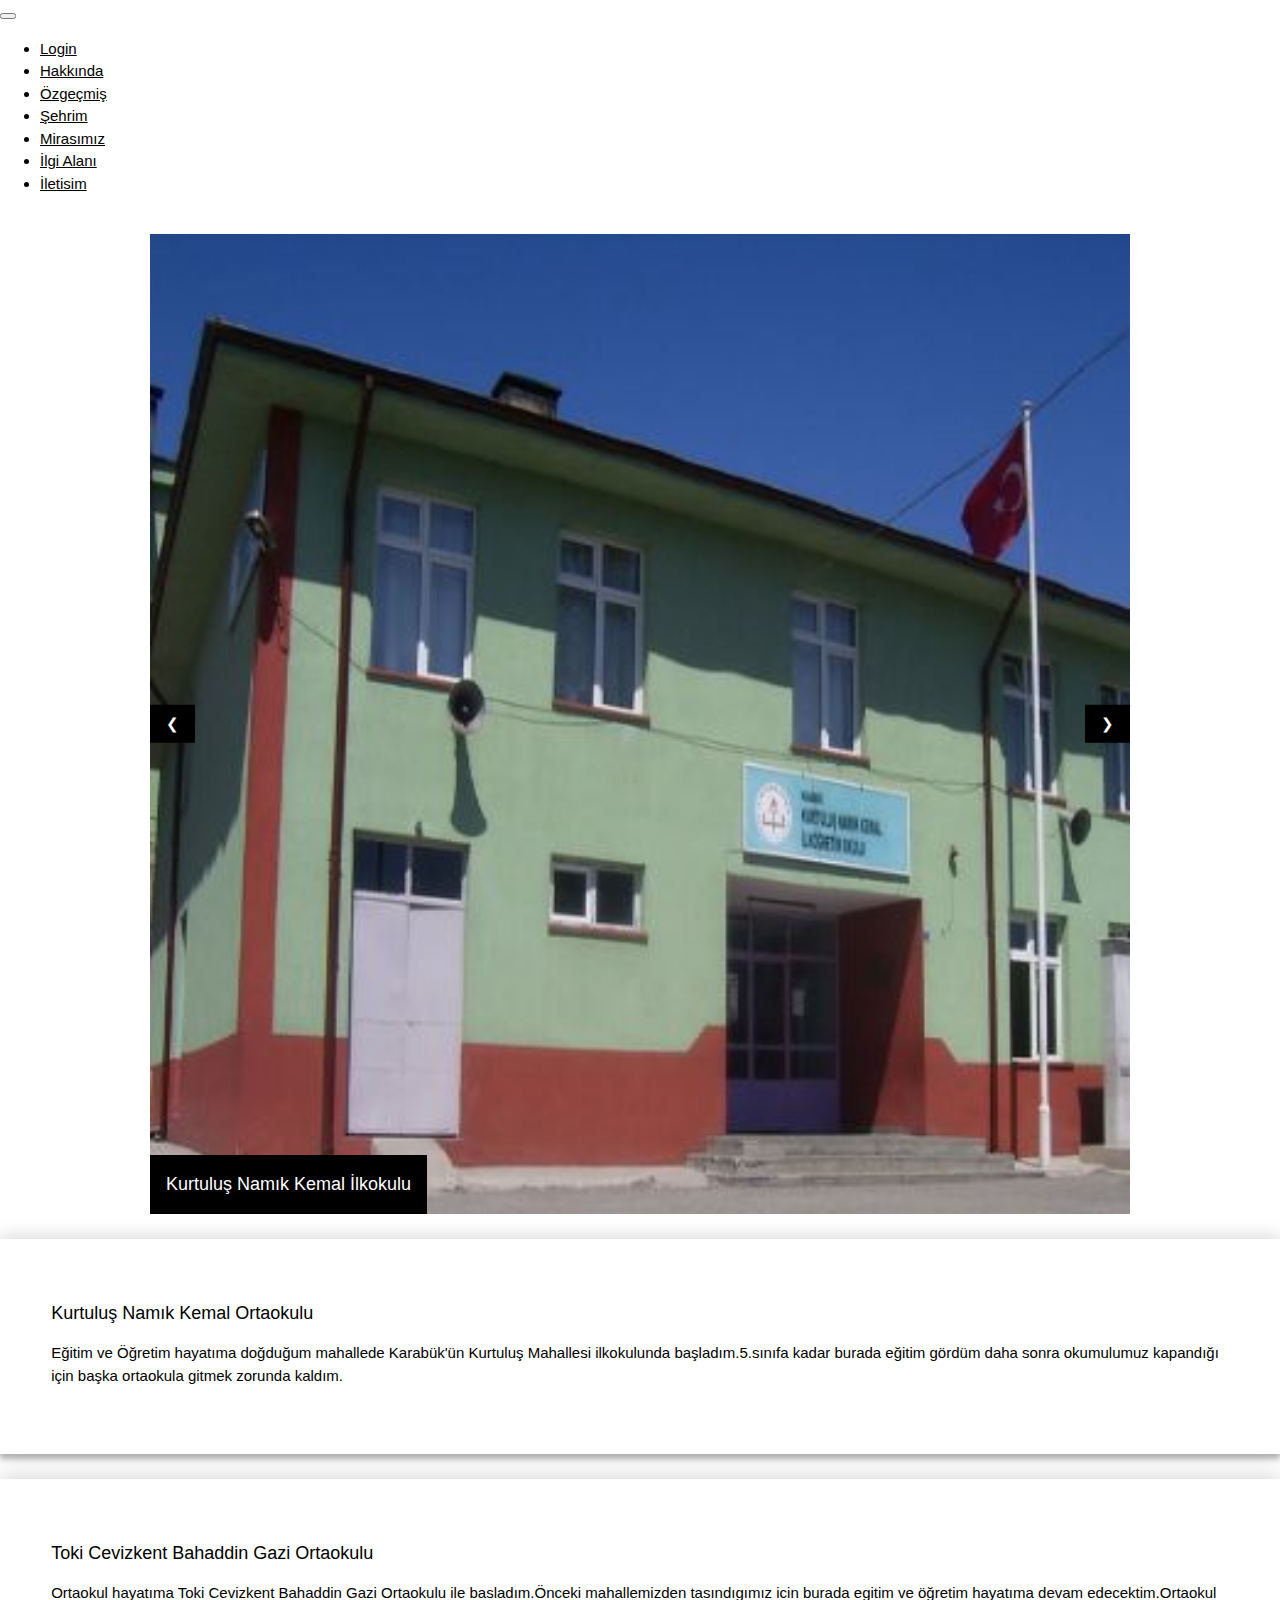
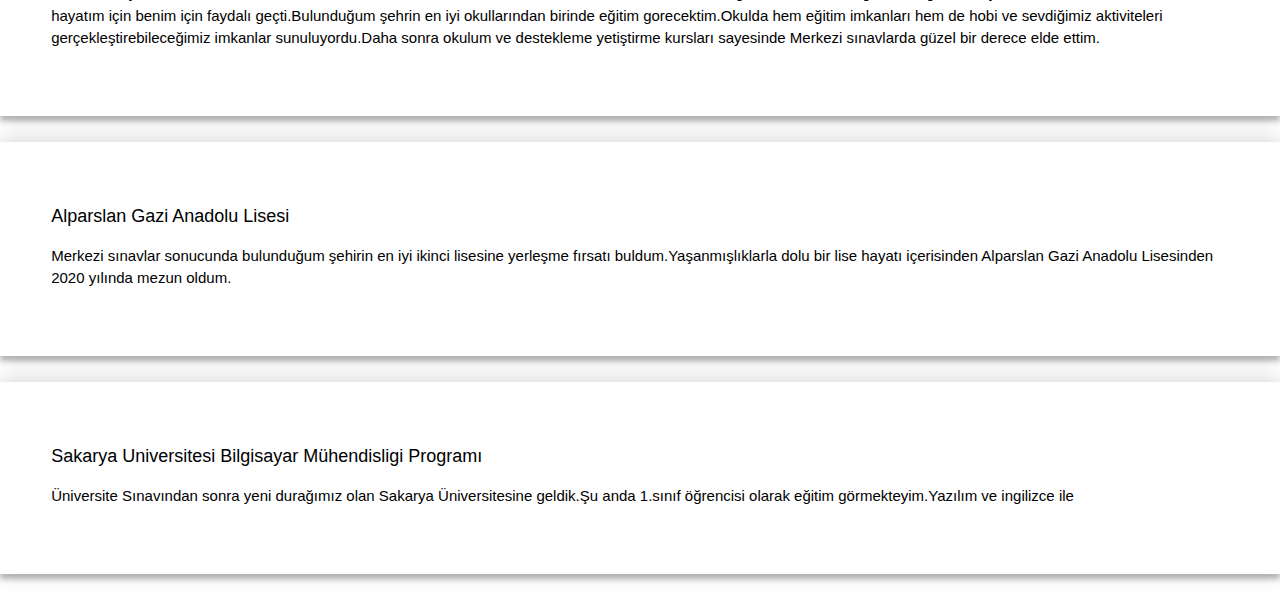
<file: özgeçmiş.html>
<!doctype html>
<html lang="en">
  <head>
    <meta charset="utf-8">
    <meta name="viewport" content="width=device-width, initial-scale=1">
    <link href="https://cdn.jsdelivr.net/npm/bootstrap@5.1.3/dist/css/bootstrap.min.css" rel="stylesheet" integrity="sha384-1BmE4kWBq78iYhFldvKuhfTAU6auU8tT94WrHftjDbrCEXSU1oBoqyl2QvZ6jIW3" crossorigin="anonymous">
    <title>Hello, world!</title>
    <link rel="stylesheet" href="ozgecmis.css">
    <link rel="stylesheet" href="https://www.w3schools.com/w3css/4/w3.css">
<style>
.mySlides {display:none;}
</style>
  </head>
  <body>
    <script src="https://cdn.jsdelivr.net/npm/bootstrap@5.1.3/dist/js/bootstrap.bundle.min.js" integrity="sha384-ka7Sk0Gln4gmtz2MlQnikT1wXgYsOg+OMhuP+IlRH9sENBO0LRn5q+8nbTov4+1p" crossorigin="anonymous"></script>

  <nav class="navbar navbar-dark bg-dark bg-opacity-50 navbar-expand-lg  text-white">
    <div class="container py-2">
      <button class="navbar-toggler" type="button" data-bs-toggle="collapse" data-bs-target="#navbarTogglerDemo01" aria-controls="navbarTogglerDemo01" aria-expanded="false" aria-label="Toggle navigation">
        <span class="navbar-toggler-icon">
          
        </span>
      </button>
      <div class="collapse navbar-collapse" id="navbarTogglerDemo01"> 
        <ul class="navbar-nav ms-auto mb-2 mb-lg-0">
          <li class="nav-item px-3">
            <a class="nav-link active" aria-current="page" href="index.html">Login</a>
          </li>
          <li class="nav-item px-3">
            <a class="nav-link active " aria-current="page"   href="hakkında.html">Hakkında</a>
          </li>
          <li class="nav-item px-3">
            <a class="nav-link active" aria-current="page" href="özgeçmiş.html">Özgeçmiş</a>
          </li>
          <li class="nav-item px-3">
            <a class="nav-link active" aria-current="page" href="sehrim.html">Şehrim</a>
          </li>
          <li class="nav-item px-3">
            <a class="nav-link active" aria-current="page" href="mirasımız.html">Mirasımız</a>
          </li>
          <li class="nav-item px-3">
            <a class="nav-link active" aria-current="page" href="ilgialani.html">İlgi Alanı</a>
          </li>
          <li class="nav-item px-3">
            <a class="nav-link active" aria-current="page" href="iletisim.html">İletisim</a>
          </li>
        </ul>

      </div>
    </div>
  </nav>
  <article id="merhaba">

    <div class="w3-container ">
    
    
    </div>
    
    <div class="w3-content w3-display-container">
    
    <div class="w3-display-container mySlides">
      <img src="1.jpg" style="width:100%">
      <div class="w3-display-bottomleft w3-large w3-container w3-padding-16 w3-black">
        Kurtuluş Namık Kemal İlkokulu
      </div>
    </div>
    
    <div class="w3-display-container mySlides">
      <img src="2.jpg" style="width:100%">
      <div class="w3-display-bottomright w3-large w3-container w3-padding-16 w3-black">
        Toki Cevizkent Bahaddin Gazi Ortaokulu
      </div>
    </div>
    
    <div class="w3-display-container mySlides">
      <img src="3.jpg" style="width:100%">
      <div class="w3-display-topleft w3-large w3-container w3-padding-16 w3-black">
        Alparslan Gazi Anadolu Lisesi
      </div>
    </div>
    
    <div class="w3-display-container mySlides">
      <img src="4.jpg" style="width:100%">
      <div class="w3-display-topright w3-large w3-container w3-padding-16 w3-black">
         Sakarya üniversitesi
      </div>
    </div>
    

    
    <button class="w3-button w3-display-left w3-black" onclick="plusDivs(-1)">&#10094;</button>
    <button class="w3-button w3-display-right w3-black" onclick="plusDivs(1)">&#10095;</button>
    
    </div>
    
    <script>
    var slideIndex = 1;
    showDivs(slideIndex);
    
    function plusDivs(n) {
      showDivs(slideIndex += n);
    }
    
    function showDivs(n) {
      var i;
      var x = document.getElementsByClassName("mySlides");
      if (n > x.length) {slideIndex = 1}
      if (n < 1) {slideIndex = x.length}
      for (i = 0; i < x.length; i++) {
      x[i].style.display = "none";  
      }
      x[slideIndex-1].style.display = "block";  
    }
    </script>
</article>
<section>
<div class="container col-8" id="container">
  <div >

      <h5>Kurtuluş Namık Kemal Ortaokulu</h5>
      <p>Eğitim ve Öğretim hayatıma doğduğum mahallede Karabük'ün Kurtuluş Mahallesi ilkokulunda başladım.5.sınıfa kadar burada eğitim gördüm daha sonra okumulumuz kapandığı için başka ortaokula gitmek zorunda kaldım.</p>

  </div>
</div>
</section>
<section>
  <div class="container col-8" id="container">
    <div >
      
        <h5 >Toki Cevizkent Bahaddin Gazi Ortaokulu</h5>
        <p> Ortaokul hayatıma Toki Cevizkent Bahaddin Gazi Ortaokulu ile basladım.Önceki mahallemizden tasındıgımız icin burada egitim ve öğretim hayatıma devam edecektim.Ortaokul hayatım için benim için faydalı geçti.Bulunduğum şehrin en iyi okullarından birinde eğitim gorecektim.Okulda hem eğitim imkanları hem de hobi ve sevdiğimiz aktiviteleri gerçekleştirebileceğimiz imkanlar sunuluyordu.Daha sonra okulum ve destekleme yetiştirme kursları sayesinde Merkezi sınavlarda güzel bir derece elde ettim.</p>
   
    </div>
  </div>
  </section>
  <section>
    <div class="container col-8" id="container">
      <div >
      
          <h5>Alparslan Gazi Anadolu Lisesi</h5>
          <p> Merkezi sınavlar sonucunda bulunduğum şehirin en iyi ikinci lisesine yerleşme fırsatı buldum.Yaşanmışlıklarla dolu bir lise hayatı içerisinden Alparslan Gazi Anadolu Lisesinden 2020 yılında mezun oldum.</p>
    </div>
      </div>
    </div>
    </section>
    <section>
      <div class="container col-8" id="container">
        <div >
          
            <h5>Sakarya Universitesi Bilgisayar Mühendisligi Programı</h5>
            <p>Üniversite Sınavından sonra yeni durağımız olan Sakarya Üniversitesine geldik.Şu anda 1.sınıf öğrencisi olarak eğitim görmekteyim.Yazılım ve ingilizce ile</p>
          
        </div>
      </div>
      </section>
      <footer>
        <div class="container-fluid bg-dark bg-opacity-50 p-4"></div>
      </footer>
</body>
</html>
</file>
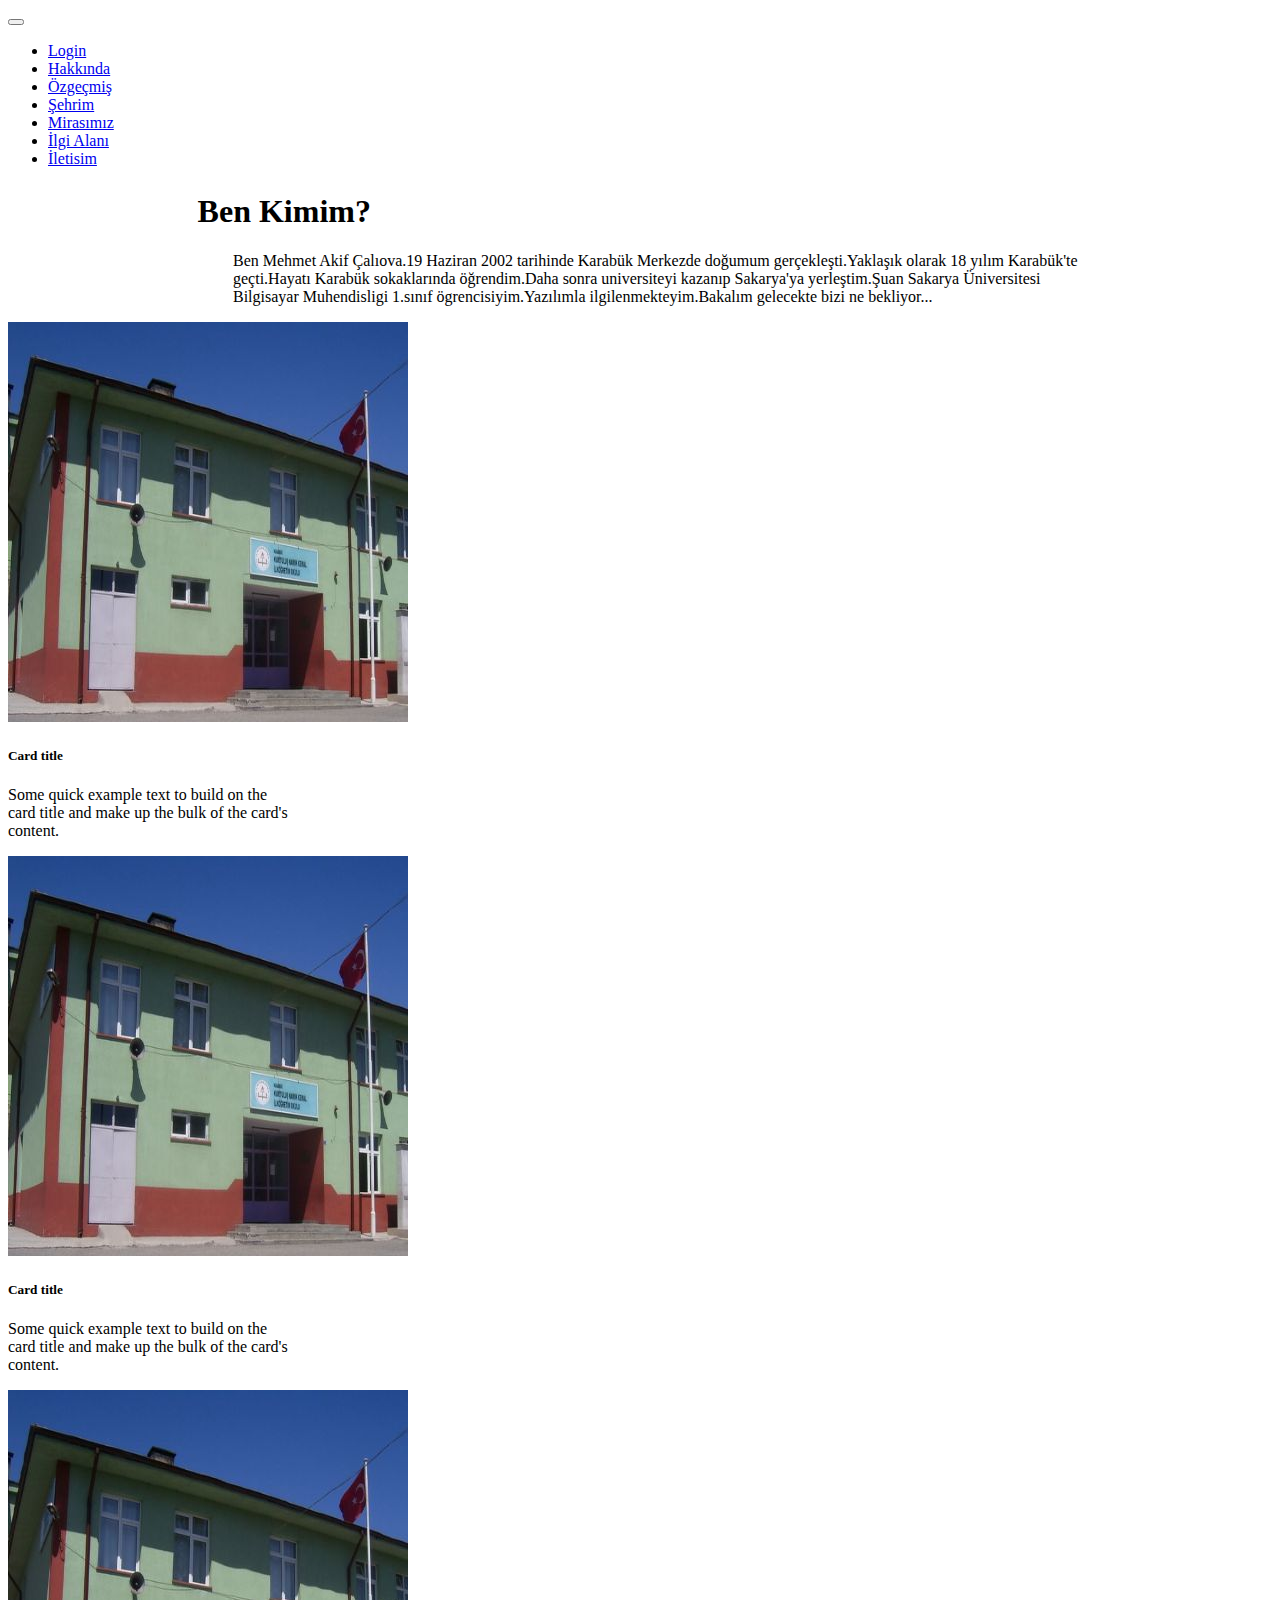
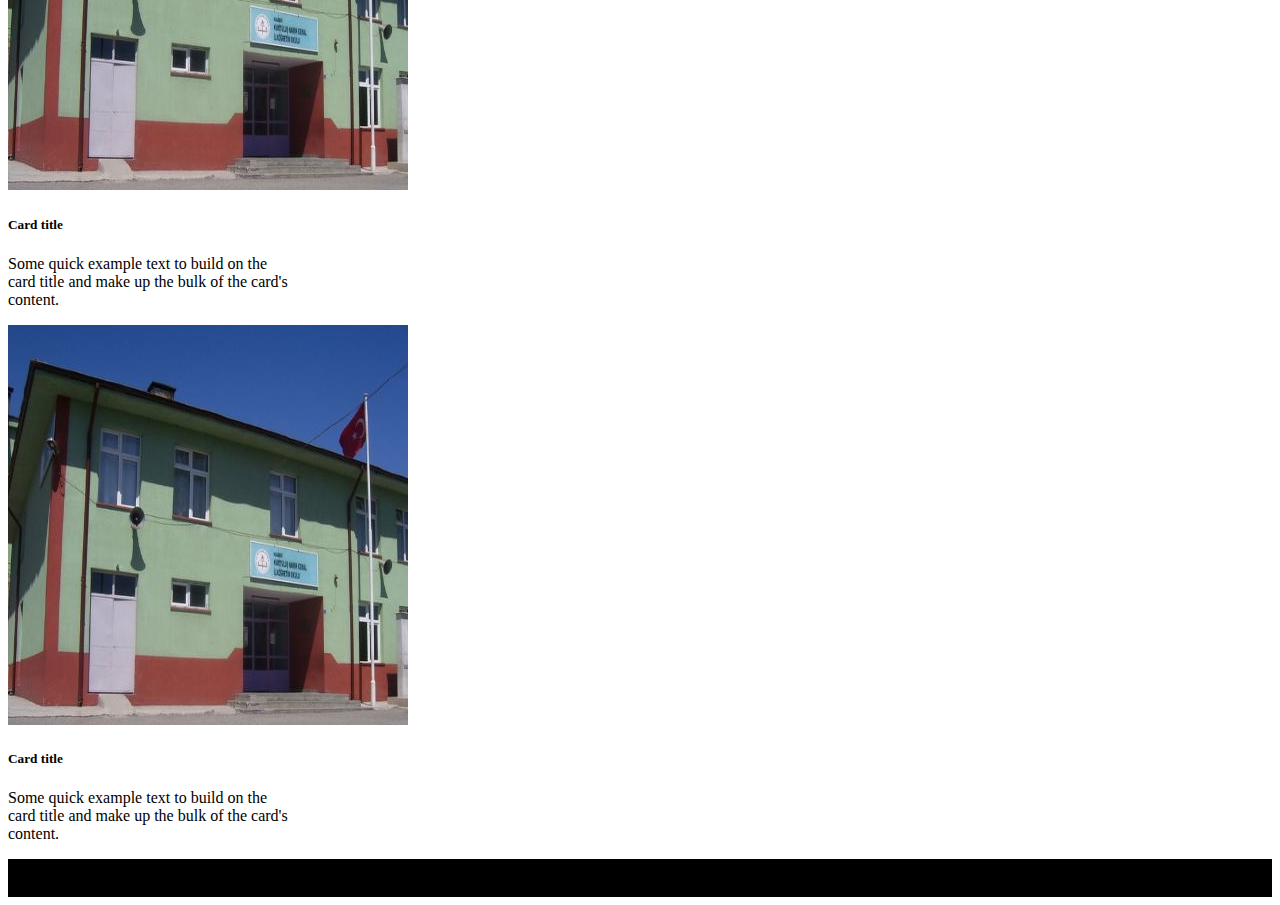
<file: public_html/hakkında.html>
<!doctype html>
<html lang="en">
  <head>
    <meta charset="utf-8">
    <meta name="viewport" content="width=device-width, initial-scale=1">
    <link href="https://cdn.jsdelivr.net/npm/bootstrap@5.1.3/dist/css/bootstrap.min.css" rel="stylesheet" integrity="sha384-1BmE4kWBq78iYhFldvKuhfTAU6auU8tT94WrHftjDbrCEXSU1oBoqyl2QvZ6jIW3" crossorigin="anonymous">
    <title>Hello, world!</title>
  </head>
  <body>
    <script src="https://cdn.jsdelivr.net/npm/bootstrap@5.1.3/dist/js/bootstrap.bundle.min.js" integrity="sha384-ka7Sk0Gln4gmtz2MlQnikT1wXgYsOg+OMhuP+IlRH9sENBO0LRn5q+8nbTov4+1p" crossorigin="anonymous"></script>

  <nav class="navbar navbar-dark bg-dark bg-opacity-50 navbar-expand-lg  text-white">
    <div class="container py-2">
      <button class="navbar-toggler" type="button" data-bs-toggle="collapse" data-bs-target="#navbarTogglerDemo01" aria-controls="navbarTogglerDemo01" aria-expanded="false" aria-label="Toggle navigation">
        <span class="navbar-toggler-icon">
        </span>
      </button>
      <div class="collapse navbar-collapse" id="navbarTogglerDemo01"> 
        <ul class="navbar-nav ms-auto mb-2 mb-lg-0">
          <li class="nav-item px-3">
            <a class="nav-link active" aria-current="page" href="index.html">Login</a>
          </li>
          <li class="nav-item px-3">
            <a class="nav-link active " aria-current="page"   href="hakkında.html">Hakkında</a>
          </li>
          <li class="nav-item px-3">
            <a class="nav-link active" aria-current="page" href="özgeçmiş.html">Özgeçmiş</a>
          </li>
          <li class="nav-item px-3">
            <a class="nav-link active" aria-current="page" href="sehrim.html">Şehrim</a>
          </li>
          <li class="nav-item px-3">
            <a class="nav-link active" aria-current="page" href="mirasımız.html">Mirasımız</a>
          </li>
          <li class="nav-item px-3">
            <a class="nav-link active" aria-current="page" href="ilgialani.html">İlgi Alanı</a>
          </li>
          <li class="nav-item px-3">
            <a class="nav-link active" aria-current="page" href="iletisim.html">İletisim</a>
          </li>
        </ul>

      </div>
    </div>
  </nav>
  
<main>
  <div class="  p-4 p-md-5 mb-4 text-white rounded bg-dark " style="margin: 2% 15% 0% 15%;">
  <div class="col-md-10">
    <h1 class="display-6">Ben Kimim?</h1>
    <p class="my-3"style="padding:0% 0% 0% 4%">Ben Mehmet Akif Çalıova.19 Haziran 2002 tarihinde Karabük Merkezde doğumum gerçekleşti.Yaklaşık olarak 18 yılım Karabük'te geçti.Hayatı Karabük sokaklarında öğrendim.Daha sonra universiteyi kazanıp Sakarya'ya yerleştim.Şuan Sakarya Üniversitesi Bilgisayar Muhendisligi 1.sınıf ögrencisiyim.Yazılımla ilgilenmekteyim.Bakalım gelecekte bizi ne bekliyor...</p>
  </div>
</div>

<div class="container" >
  <div class="row">
    <div class="col-4">
      <div class="card" style="width: 18rem;">
        <img src="1.jpg" class="card-img-top" alt="...">
        <div class="card-body">
          <h5 class="card-title">Card title</h5>
          <p class="card-text">Some quick example text to build on the card title and make up the bulk of the card's content.</p>
          
        </div>
      </div>
    </div>
    <div class="col-4">
      <div class="card" style="width: 18rem;">
        <img src="1.jpg" class="card-img-top" alt="...">
        <div class="card-body">
          <h5 class="card-title">Card title</h5>
          <p class="card-text">Some quick example text to build on the card title and make up the bulk of the card's content.</p>
          
        </div>
      </div>
    </div>
  </div>
</div>
<div class="container" ">
  <div class="row">
    <div class="col-4">
      <div class="card" style="width: 18rem;">
        <img src="1.jpg" class="card-img-top" alt="...">
        <div class="card-body">
          <h5 class="card-title">Card title</h5>
          <p class="card-text">Some quick example text to build on the card title and make up the bulk of the card's content.</p>
         
        </div>
      </div>
    </div>
    <div class="col-4 ms-auto">
      <div class="card" style="width: 18rem;">
        <img src="1.jpg" class="card-img-top" alt="...">
        <div class="card-body">
          <h5 class="card-title">Card title</h5>
          <p class="card-text">Some quick example text to build on the card title and make up the bulk of the card's content.</p>
        
        </div>
      </div>
    </div>
  </div>
</div>
</main>
<footer>
<div style=" background-color:black; padding: 10px 10px 10px 10px;">weq</div>
</footer>
  </body>
</html>
</file>
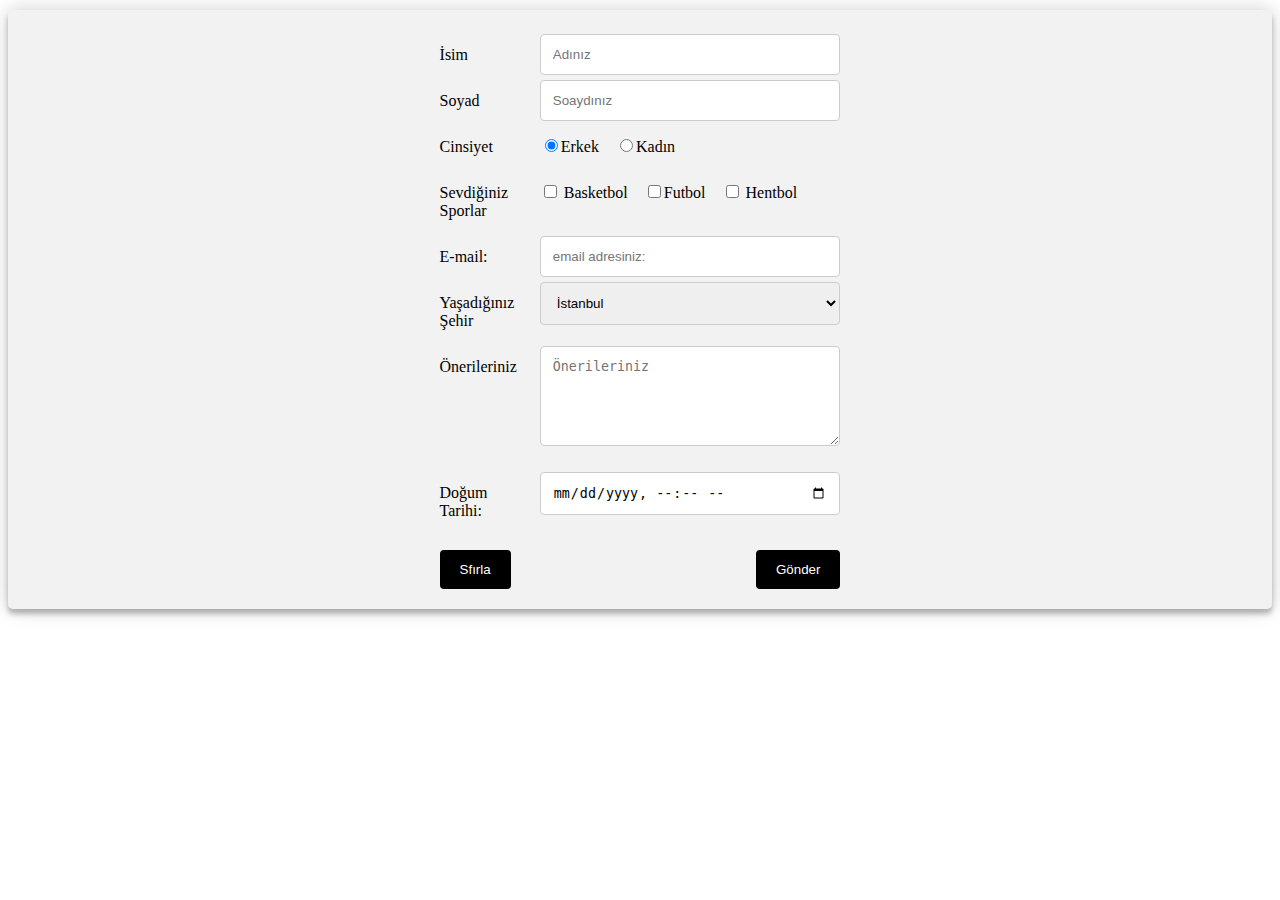
<file: public_html/iletisim.html>
<!DOCTYPE html>
<html>
    <head>
        <link rel="stylesheet" href="iletisim.css">
       
        <meta charset="utf-8">
        <meta name="viewport" content="width=device-width, initial-scale=1">
    </head>
    <body>
      <script src="iletisim.js"></script>
   <script src="https://cdn.jsdelivr.net/npm/bootstrap@5.1.3/dist/js/bootstrap.bundle.min.js" integrity="sha384-ka7Sk0Gln4gmtz2MlQnikT1wXgYsOg+OMhuP+IlRH9sENBO0LRn5q+8nbTov4+1p" crossorigin="anonymous"></script>
        
<div class="container" style="display: flex; justify-content: center; align-items: center; margin-top: 10px;">


    <form action="iletisim.php" name="myform" onsubmit="return kontrol()" method="POST">

    <div class="row">
      <div class="col-25">
        <label for="fname">İsim</label>
      </div>
      <div class="col-75">
        <input type="text" id="fname" name="firstname" placeholder="Adınız">
      </div>
      <div id="dfname"></div>
    </div>
    

    <div class="row">
      <div class="col-25">
        <label for="lname">Soyad</label>
      </div>
      <div class="col-75">
        <input type="text" id="lname" name="lastname" placeholder="Soaydınız">
      </div>
      <div id="dlname"></div>
    </div>

    <div class="row">
        <div class="col-25">
          <label >Cinsiyet</label>
        </div>
        <div class="col-75">
          <input type="radio"  name="cinsiyet" value="Erkek" checked><label >Erkek </label>
          <input type="radio"  name="cinsiyet" value="Kadın"  ><label >Kadın </label>
          
        </div>
      </div>

      <div class="row">
        <div class="col-25">
          <label >Sevdiğiniz Sporlar</label>
        </div>
        <div class="col-75">
          <input type="checkbox"  name="spor[]" value="Basketbol"> <label>Basketbol</label>
          <input type="checkbox"  name="spor[]"  value="Futbol"><label>Futbol</label>
          <input type="checkbox"  name="spor[]" value="Hentbol"> <label> Hentbol</label>
          
        </div>
      </div>

      <div class="row">
        <div class="col-25">
          <label >E-mail:</label>
        </div>
        <div class="col-75">
          <input type="text"  name="email"placeholder="email adresiniz:">
        </div>
        <div id="dmail"></div>
      </div>

      
  

    <div class="row">
      <div class="col-25">
        <label for="country">Yaşadığınız Şehir</label>
      </div>
      <div class="col-75">
        <select id="country" name="sehir">
          <option value="İstanbul">İstanbul</option>
          <option value="Ankara">Ankara</option>
          <option value="İzmir">İzmir</option>
          <option value="Antalya">Antalya</option>
          <option value="Bolu">Bolu</option>
          <option value="Bursa">Bursa</option>
          <option value="Düzce">Düzce</option>
          <option value="Erzincan">Erzincan</option>
          <option value="Erzurum">Erzurum</option>
          <option value="Eskişehir">Eskişehir</option>
          <option value="Isparta">Isparta</option>
          <option value="Karabük">Karabük</option>
          <option value="Kastamonu">Kastamonu</option>
          <option value="Kayseri">Kayseri</option>
          <option value="Kırşehir">Kırşehir</option>
          <option value="Kilis">Kilis</option>
          <option value="Kocaeli">Kocaeli</option>
          <option value="Konya">Konya</option>
          <option value="Manisa">Manisa</option>
          <option value="Sakarya">Sakarya</option>
          <option value="Samsun">Samsun</option>
          <option value="Sivas">Sivas</option>
          <option value="Şanlıurfa">Şanlıurfa</option>
          <option value="Zonguldak">Zonguldak</option>
        </select>
      </div>
    </div>
    <div class="row">
      <div class="col-25">
        <label for="subject">Önerileriniz</label>
      </div>
      <div class="col-75">
        <textarea id="subject" name="bilgi" placeholder="Önerileriniz" style="height:100px"></textarea>
      </div>
    </div>
    <br>
    <div class="row">
        <div class="col-25">
        <label for="subject">Doğum Tarihi:</label>
        </div>
        <div class="col-75">
            <input type="datetime-local" name="dogum"id=dogum>
        </div>
        <div id="dtarih"></div>
    </div>
    <br>
    <div class="row">
      <input type="submit" value="Gönder">
      
      <input type="reset"  value="Sfırla" onclick="sıfırla()">
    </div>
    </form>
  </div>
    </body>
</html>
</file>
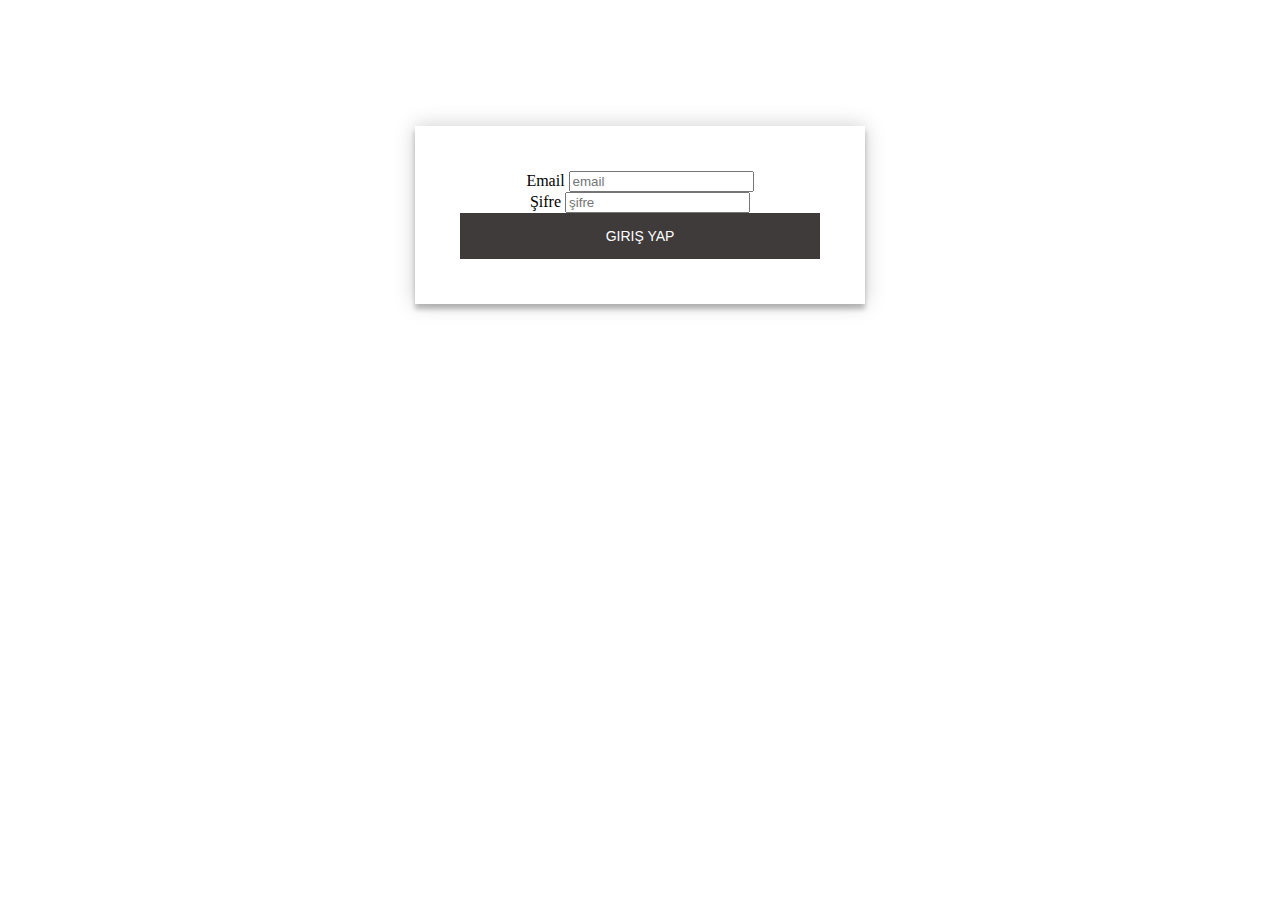
<file: public_html/login.html>
<!doctype html>
<html lang="en">
  <head>
    <meta charset="utf-8">
    <meta name="viewport" content="width=device-width, initial-scale=1">
    <link href="https://cdn.jsdelivr.net/npm/bootstrap@5.1.3/dist/css/bootstrap.min.css" rel="stylesheet" integrity="sha384-1BmE4kWBq78iYhFldvKuhfTAU6auU8tT94WrHftjDbrCEXSU1oBoqyl2QvZ6jIW3" crossorigin="anonymous">
   
    <link rel="stylesheet" href="login.css">
    </head>
    <body>
    <div id="form">
      <form action="login.php"   class="container" >
        <!-- Email input -->
        <div class="form-outline mb-4">
          <label class="form-label">Email</label>
          <input type="email" name="email" class="form-control"placeholder="email"  required/>
        </div>
        <!-- Password input -->
        <div class="form-outline mb-4" >
          <label class="form-label" >Şifre</label>
          <input type="password" name="sifre"  class="form-control"placeholder="şifre"  />
        </div>
        <!-- Submit button -->
        <button type="submit" class="btn btn-primary btn-block mb-4" id="btn">Giriş Yap</button>
    
      </form>
  </div>
  </body>
</html>
</file>
<file: login.css>
#form{
  margin-top: 10% ;
}
.container {
  background: #ffffff;
  max-width: 360px;
  margin: 0 auto 100px;
  padding: 45px;
  text-align: center;
  box-shadow: 0 0 20px 0 rgba(0, 0, 0, 0.2), 0 5px 5px 0 rgba(0, 0, 0, 0.24);
}
#btn {
  font-family: "Roboto", sans-serif;
  text-transform: uppercase;
  background: #3f3b3b;
  width: 100%;
  border: 0;
  padding: 15px;
  color: #FFFFFF;
  font-size: 14px;
}
#btn:hover,#btn:active,#btn:focus {
  background: #080a09a4;
}
body {
  background-image: url(https://p4.wallpaperbetter.com/wallpaper/327/566/520/night-mountains-dark-landscape-wallpaper-preview.jpg);
  background-size: cover;
  height: 100%;
}
</file>
<file: public_html/login.css>
#form{
  margin-top: 10% ;
}
.container {
  background: #ffffff;
  max-width: 360px;
  margin: 0 auto 100px;
  padding: 45px;
  text-align: center;
  box-shadow: 0 0 20px 0 rgba(0, 0, 0, 0.2), 0 5px 5px 0 rgba(0, 0, 0, 0.24);
}
#btn {
  font-family: "Roboto", sans-serif;
  text-transform: uppercase;
  background: #3f3b3b;
  width: 100%;
  border: 0;
  padding: 15px;
  color: #FFFFFF;
  font-size: 14px;
}
#btn:hover,#btn:active,#btn:focus {
  background: #080a09a4;
}
body {
  background-image: url(https://p4.wallpaperbetter.com/wallpaper/327/566/520/night-mountains-dark-landscape-wallpaper-preview.jpg);
  background-size: cover;
  height: 100%;
}
</file>
<file: hakkında.css>
body {
    font-family: Arial, Helvetica, sans-serif;
    margin: 0;
  }
  
  html {
    box-sizing: border-box;
  }
  
  *, *:before, *:after {
    box-sizing: inherit;
  }
  
  .column {
    float: left;
    width: 33.3%;
    margin-bottom: 16px;
    padding: 0 8px;
  }
  
  .card {
    box-shadow: 0 4px 8px 0 rgba(0, 0, 0, 0.2);
    margin: 8px;
  }
  
  .about-section {
    padding: 50px;
    text-align: center;
    background-color: #474e5d;
    color: white;
  }
  
  .container {
    padding: 0 16px;
  }
  
  .container::after, .row::after {
    content: "";
    clear: both;
    display: table;
  }
  
  .title {
    color: grey;
  }
  
  .button {
    border: none;
    outline: 0;
    display: inline-block;
    padding: 8px;
    color: white;
    background-color: #000;
    text-align: center;
    cursor: pointer;
    width: 100%;
  }
  
  .button:hover {
    background-color: #555;
  }
  
  @media screen and (max-width: 650px) {
    .column {
      width: 100%;
      display: block;
    }
  }
</file>
<file: iletisim.css>
* {
    box-sizing: border-box;
    
  }
  .container{
    box-shadow: 0 0 20px 0 rgba(0, 0, 0, 0.2), 0 5px 5px 0 rgba(0, 0, 0, 0.24);
  }
  input[type=text], select, textarea  {
    width: 100%;
    padding: 12px;
    border: 1px solid #ccc;
    border-radius: 4px;
    resize: vertical;
  }
  input[type=email], select, textarea,[type=datetime-local] {
    width: 100%;
    padding: 12px;
    border: 1px solid #ccc;
    border-radius: 4px;
    resize: vertical;
  }
  label {
    padding: 12px 12px 12px 0;
    display: inline-block;
  }
  
  input[type=submit] {
    background-color: #000000;
    color: white;
    padding: 12px 20px;
    border: none;
    border-radius: 4px;
    cursor: pointer;
    float: right;
  }
  input[type=reset] {
    background-color: #000000;
    color: white;
    padding: 12px 20px;
    border: none;
    border-radius: 4px;
    cursor: pointer;
    float: left;
  }
  
  input[type=reset]:hover {
    background-color: #5a5252;
  }
  
  input[type=submit]:hover {
    background-color: #504b4b;
  }
  
  .container {
    border-radius: 5px;
    background-color: #f2f2f2;
    padding: 20px;
  }
  
  .col-25 {
    float: left;
    width: 25%;
    margin-top: 4px;
  }
  
  .col-75 {
    float: left;
    width: 75%;
    margin-top: 4px;
  }
  
  /* Clear floats after the columns */
  .row:after {
    content: "";
    display: table;
    clear: both;
  }
  
  /* Responsive layout - when the screen is less than 600px wide, make the two columns stack on top of each other instead of next to each other */
  @media screen and (max-width: 600px) {
    .col-25, .col-75, input[type=submit] {
      width: 100%;
      margin-top: 0;
    }
  }
  #yeniyazi{
    font-family: 'Fira Sans', sans-serif;
  }
</file>
<file: currency.css>
body {
  background-image: url(winter.jpg);
  padding: 0;
  margin: 0;
  -webkit-box-sizing: border-box;
          box-sizing: border-box;
  font-size: 2rem;
}

.container {
  background-image: url(winter.jpg);
  min-width: 30rem;
  top: 50%;
  left: 50%;
  position: absolute;
  -webkit-transform: translate(-50%, -50%);
          transform: translate(-50%, -50%);
  border-radius: .8rem;
}

.container .container-head {
  text-align: center;
}

.container .container-head h3 {
  color: #fff;
}

.container .convert-box {
  display: -webkit-box;
  display: -ms-flexbox;
  display: flex;
  -ms-flex-wrap: wrap;
      flex-wrap: wrap;
  -webkit-box-pack: center;
      -ms-flex-pack: center;
          justify-content: center;
}

.container .convert-box .box {
  margin: 1rem;
}

.container .convert-box .box p {
  color: honeydew;
}

.container .convert-box .box input {
  height: 1.7rem;
  border-radius: .2rem;
  border: none;
  outline: none;
  font-size: 1.2rem;
  width: 12rem;
}

.container .convert-box .box select {
  width: 10rem;
  border: none;
  outline: none;
  border-radius: .2rem;
  height: 2rem;
  font-size: 1.2rem;
}

.container .convert-btn {
  text-align: center;
  margin: 1rem;
}

.container .convert-btn input {
  width: 5rem;
  height: 2rem;
  font-size: 1.2rem;
  background: green;
  color: #fff;
  border: none;
  outline: none;
  border-radius: .2rem;
}

.container .convert-btn input:hover {
  cursor: pointer;
  background: greenyellow;
}

.container .display-result {
  text-align: center;
  color: yellow;
  padding: 1rem;
}
/*# sourceMappingURL=currency.css.map */
</file>
<file: mirasımız.css>
body {font-family:"Times New Roman", serif}
h1,h2,h3,h4,h5,h6 {font-family:serif; letter-spacing:5px}
</file>
<file: ozgecmis.css>
#merhaba{
    margin-top: 3%;
}
#container{

 padding: 4%;
 box-shadow: 0 0 20px 0 rgba(2, 0, 0, 0.2), 0 5px 5px 0 rgba(0, 0, 0, 0.24);
 margin-top: 2%;
 margin-bottom: 2%;



}
</file>
<file: public_html/iletisim.css>
* {
    box-sizing: border-box;
    
  }
  .container{
    box-shadow: 0 0 20px 0 rgba(0, 0, 0, 0.2), 0 5px 5px 0 rgba(0, 0, 0, 0.24);
  }
  input[type=text], select, textarea  {
    width: 100%;
    padding: 12px;
    border: 1px solid #ccc;
    border-radius: 4px;
    resize: vertical;
  }
  input[type=email], select, textarea,[type=datetime-local] {
    width: 100%;
    padding: 12px;
    border: 1px solid #ccc;
    border-radius: 4px;
    resize: vertical;
  }
  label {
    padding: 12px 12px 12px 0;
    display: inline-block;
  }
  
  input[type=submit] {
    background-color: #000000;
    color: white;
    padding: 12px 20px;
    border: none;
    border-radius: 4px;
    cursor: pointer;
    float: right;
  }
  input[type=reset] {
    background-color: #000000;
    color: white;
    padding: 12px 20px;
    border: none;
    border-radius: 4px;
    cursor: pointer;
    float: left;
  }
  
  input[type=reset]:hover {
    background-color: #5a5252;
  }
  
  input[type=submit]:hover {
    background-color: #504b4b;
  }
  
  .container {
    border-radius: 5px;
    background-color: #f2f2f2;
    padding: 20px;
  }
  
  .col-25 {
    float: left;
    width: 25%;
    margin-top: 4px;
  }
  
  .col-75 {
    float: left;
    width: 75%;
    margin-top: 4px;
  }
  
  /* Clear floats after the columns */
  .row:after {
    content: "";
    display: table;
    clear: both;
  }
  
  /* Responsive layout - when the screen is less than 600px wide, make the two columns stack on top of each other instead of next to each other */
  @media screen and (max-width: 600px) {
    .col-25, .col-75, input[type=submit] {
      width: 100%;
      margin-top: 0;
    }
  }
  #yeniyazi{
    font-family: 'Fira Sans', sans-serif;
  }
</file>
